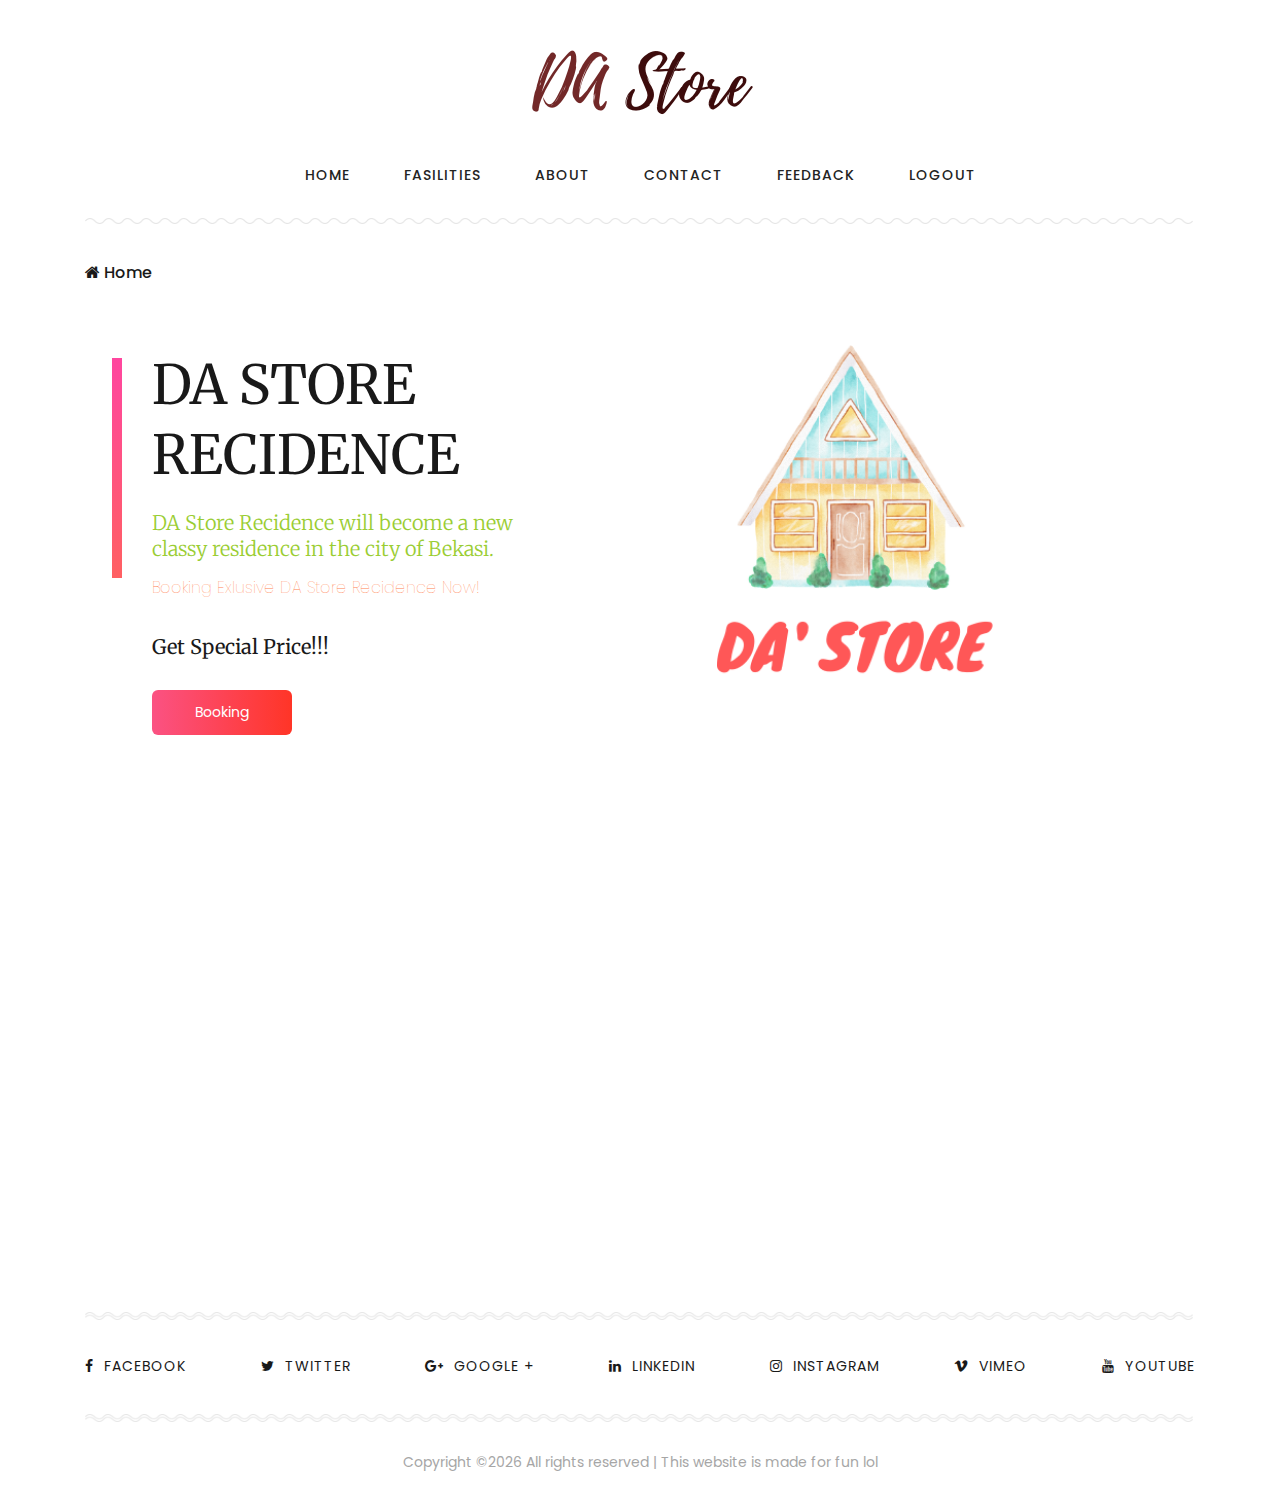
<file: index.html>
<!DOCTYPE html>
<html lang="en">

<head>
    <meta charset="UTF-8">
    <meta name="description" content="">
    <meta http-equiv="X-UA-Compatible" content="IE=edge">
    <meta name="viewport" content="width=device-width, initial-scale=1, shrink-to-fit=no">
    <!-- The above 4 meta tags *must* come first in the head; any other head content must come *after* these tags -->

    <!-- Title -->
    <title>DA'Store- Home</title>

    <!-- Favicon -->
    <link rel="icon" href="img/core-img/DA.png">

    <!-- Core Stylesheet -->
    <link rel="stylesheet" href="home.css">
    
  

</head>

<body>
    <!-- ##### Preloader ##### -->
    <div class="preloader d-flex align-items-center justify-content-center">
        <div class="circle-preloader">
            <img src="img/core-img/DA.png" alt="">
            <div class="foode-preloader">
                <span></span>
            </div>
        </div>
    </div>

    <!-- ##### Header Area Start ##### -->
    <header class="header-area">

      

        <!-- Logo Area -->
        <div class="logo-area text-center">
            <div class="container">
                <div class="row">
                    <div class="col-12">
                        <!-- Nav brand -->
                        <a href="home.html" class="nav-brand"><img src="img/core-img/DA3.png" alt=""></a>
                    </div>
                </div>
            </div>
        </div>
        <!-- Navbar Area -->
        <div class="foode-main-menu">
            <div class="classy-nav-container breakpoint-off">
                <div class="container">
                    <!-- Menu -->
                    <nav class="classy-navbar" id="foodeNav">

                        <!-- Nav brand -->
                        <a href="index.html" class="nav-brand"><img src="img/core-img/DA3.png" width="150" alt=""></a>

                        <!-- Navbar Toggler -->
                        <div class="classy-navbar-toggler">
                            <span class="navbarToggler"><span></span><span></span><span></span></span>
                        </div>

                        <!-- Menu -->
                        <div class="classy-menu">

                            <!-- close btn -->
                            <div class="classycloseIcon">
                                <div class="cross-wrap"><span class="top"></span><span class="bottom"></span></div>
                            </div>

                            <!-- Nav Start -->
                            <div class="classynav">
                                <ul>
                                    <li><a href="index.html">Home</a></li>
                        
                                    <li><a href="fasilities.html">Fasilities</a></li>
                                    <li><a href="about.html">About</a></li>
                                    <li><a href="contact.html">Contact</a></li>
                                    <li><a href="feedback.html">feedback</a></li>
                                    <li><a href="startingpage.html">Logout</a></li>
                                </ul>

                            </div>
                            <!-- Nav End -->
                        </div>
                    </nav>
                </div>
            </div>
        </div>
    </header>
    <!-- ##### Header Area End ##### -->

    <!-- ##### Breadcrumb Area Start ##### -->
    <div class="breadcrumb-area">
        <div class="container">
            <div class="row">
                <div class="col-12">
                    <img src="img/core-img/breadcrumb-line.png" alt="">
                    <nav aria-label="breadcrumb">
                        <ol class="breadcrumb">
                            <li class="breadcrumb-item"><a href="home.html"><i class="fa fa-home"></i> Home</a></li>
                          
                        </ol>
                    </nav>
                </div>
            </div>
        </div>
    </div>
    <!-- ##### Breadcrumb Area End ##### -->

    
        <div class="containerr2">
            <div class="row1">
                <div class="col-1">
                    <h2>DA STORE RECIDENCE</h2>
                    <h3>DA Store Recidence will become a new classy residence in the city of Bekasi.</h3>
                    <p>Booking Exlusive DA Store Recidence Now!</p>
                    <h4>Get Special Price!!!</h4>
                    <a href="registrasi.html"><button  type="button">Booking<img src="img/core-img/arrow.png" ></button></a>
                </div>
                <div class="col-2">
                    <img src="img/core-img/rmh2.png" class="controller1">
                    <div class="color-box"></div>
                </div>
            </div>
   
</div>

    <!-- ##### Instagram Area Start ##### -->
   
    <!-- ##### Instagram Area End ##### -->

    <!-- ##### Footer Area Start ##### -->
    <footer class="footer-area">
        <div class="container">
            <div class="row">
                <div class="col-12">
                    <!-- Footer Curve Line -->
                    <img class="footer-curve" src="img/core-img/foo-curve.png" alt="">
                    <!-- Footer Social Info -->
                    <div class="footer-social-info d-flex align-items-center justify-content-between">
                        <a href="#"><i class="fa fa-facebook"></i><span>Facebook</span></a>
                        <a href="#"><i class="fa fa-twitter"></i><span>Twitter</span></a>
                        <a href="#"><i class="fa fa-google-plus"></i><span>Google +</span></a>
                        <a href="#"><i class="fa fa-linkedin"></i><span>linkedin</span></a>
                        <a href="#"><i class="fa fa-instagram"></i><span>Instagram</span></a>
                        <a href="#"><i class="fa fa-vimeo"></i><span>Vimeo</span></a>
                        <a href="#"><i class="fa fa-youtube"></i><span>Youtube</span></a>
                    </div>
                    <!-- Footer Curve Line -->
                    <img class="footer-curve" src="img/core-img/foo-curve.png" alt="">
                </div>
            </div>

            <div class="row">
                <div class="col-12">
                    <div class="copywrite-text">
                        <p><!-- Link back to Colorlib can't be removed. Template is licensed under CC BY 3.0. -->
                            Copyright &copy;<script>document.write(new Date().getFullYear());</script> All rights reserved | This website is made for fun lol </a>
                    </div>
                </div>
            </div>
        </div>
    </footer>
    <!-- ##### Footer Area Start ##### -->

    <!-- ##### All Javascript Script ##### -->
    <!-- jQuery-2.2.4 js -->
    <script src="js/jquery/jquery-2.2.4.min.js"></script>
    <!-- Popper js -->
    <script src="js/bootstrap/popper.min.js"></script>
    <!-- Bootstrap js -->
    <script src="js/bootstrap/bootstrap.min.js"></script>
    <!-- All Plugins js -->
    <script src="js/plugins/plugins.js"></script>
    <!-- Active js -->
    <script src="js/active.js"></script>
</body>

</html>
</file>
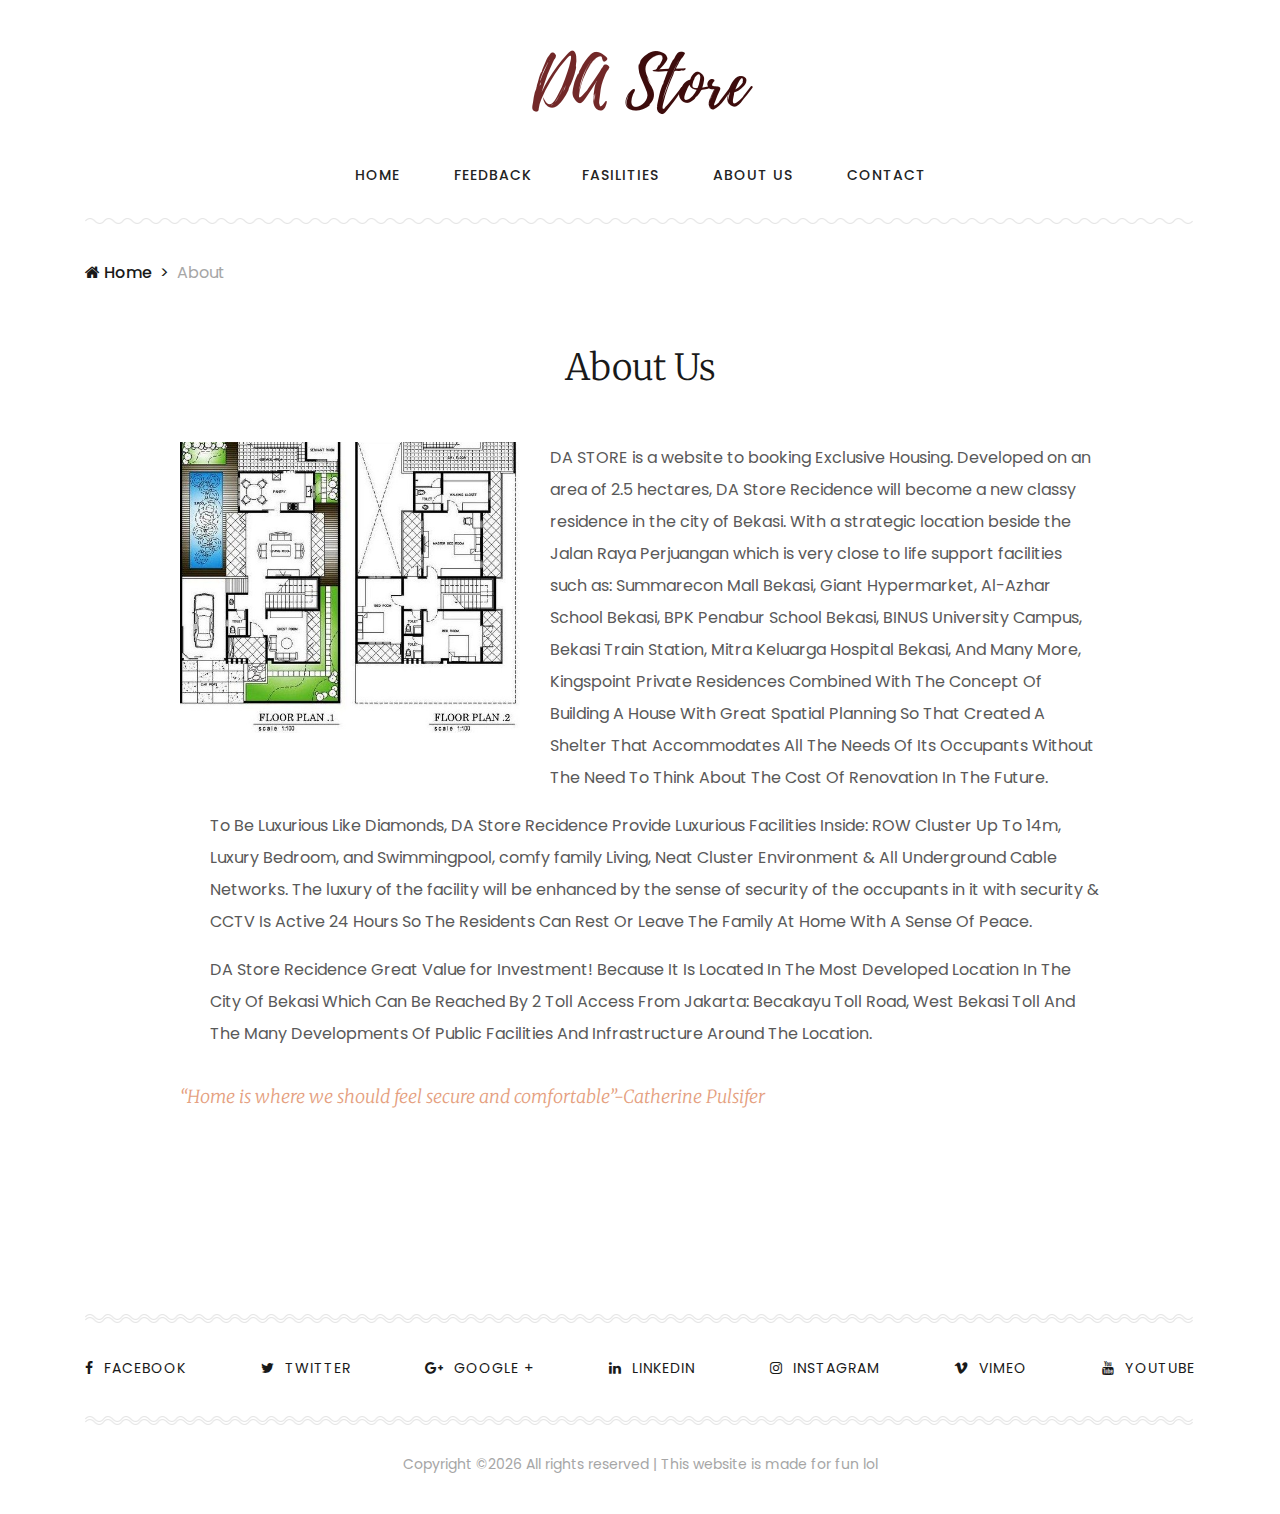
<file: about.html>
<!DOCTYPE html>
<html lang="en">

<head>
    <meta charset="UTF-8">
    <meta name="description" content="">
    <meta http-equiv="X-UA-Compatible" content="IE=edge">
    <meta name="viewport" content="width=device-width, initial-scale=1, shrink-to-fit=no">
    <!-- The above 4 meta tags *must* come first in the head; any other head content must come *after* these tags -->

    <!-- Title -->
    <title>DA'Store-About us</title>

    <!-- Favicon -->
    <link rel="icon" href="img/core-img/DA.png">

    <!-- Core Stylesheet -->
    <link rel="stylesheet" href="style.css">

</head>

<body>
    <!-- ##### Preloader ##### -->
    <div class="preloader d-flex align-items-center justify-content-center">
        <div class="circle-preloader">
            <img src="img/core-img/DA.png" alt="">
            <div class="foode-preloader">
                <span></span>
            </div>
        </div>
    </div>

    <!-- ##### Header Area Start ##### -->
    <header class="header-area">

      

        <!-- Logo Area -->
        <div class="logo-area text-center">
            <div class="container">
                <div class="row">
                    <div class="col-12">
                        <!-- Nav brand -->
                        <a href="home.html" class="nav-brand"><img src="img/core-img/DA3.png" alt=""></a>
                    </div>
                </div>
            </div>
        </div>
        <!-- Navbar Area -->
        <div class="foode-main-menu">
            <div class="classy-nav-container breakpoint-off">
                <div class="container">
                    <!-- Menu -->
                    <nav class="classy-navbar" id="foodeNav">

                        <!-- Nav brand -->
                        <a href="index.html" class="nav-brand"><img src="img/core-img/DA3.png" width="150" alt=""></a>

                        <!-- Navbar Toggler -->
                        <div class="classy-navbar-toggler">
                            <span class="navbarToggler"><span></span><span></span><span></span></span>
                        </div>

                        <!-- Menu -->
                        <div class="classy-menu">

                            <!-- close btn -->
                            <div class="classycloseIcon">
                                <div class="cross-wrap"><span class="top"></span><span class="bottom"></span></div>
                            </div>

                            <!-- Nav Start -->
                            <div class="classynav">
                                <ul>
                                    <li><a href="index.html">Home</a></li>
                                    <li><a href="feedback.html">feedback</a>
                                        <li><a href="fasilities.html">Fasilities</a></li>
                                    <li><a href="about.html">About Us</a></li>
                                   
                                    <li><a href="contact.html">Contact</a></li>
                                </ul>

                            </div>
                            <!-- Nav End -->
                        </div>
                    </nav>
                </div>
            </div>
        </div>
    </header>
    <!-- ##### Header Area End ##### -->

    <!-- ##### Breadcrumb Area Start ##### -->
    <div class="breadcrumb-area">
        <div class="container">
            <div class="row">
                <div class="col-12">
                    <img src="img/core-img/breadcrumb-line.png" alt="">
                    <nav aria-label="breadcrumb">
                        <ol class="breadcrumb">
                            <li class="breadcrumb-item"><a href="home.html"><i class="fa fa-home"></i> Home</a></li>
                            <li class="breadcrumb-item active" aria-current="page">About</li>
                        </ol>
                    </nav>
                </div>
            </div>
        </div>
    </div>
    <!-- ##### Breadcrumb Area End ##### -->

    <div class="about-us-area section-padding-0-100">
        <div class="container">
            <div class="row justify-content-center">
                <div class="col-12 col-lg-10">
                    <div class="section-heading">
                        <h2>About Us</h2>
                        <p></p>
                    </div>
                </div>
            </div>

            <div class="row justify-content-center">
                <div class="col-12 col-lg-10">
                    <div class="about-content">
                        <img align="left" src="img/core-img/denah2.jpg" alt="img" width="340" height="250" alt="center" >
                       <p>DA STORE is a website to booking Exclusive Housing. 
                       	Developed on an area of ​​2.5 hectares, DA Store Recidence will become a new classy residence in the city of Bekasi. With a strategic location beside the Jalan Raya Perjuangan which is very close to life support facilities such as:
						Summarecon Mall Bekasi, Giant Hypermarket, Al-Azhar School Bekasi, BPK Penabur School Bekasi, BINUS University Campus, Bekasi Train Station, Mitra Keluarga Hospital Bekasi, And Many More, Kingspoint Private Residences Combined With The Concept Of Building A House With Great Spatial Planning So That Created A Shelter That Accommodates All The Needs Of Its Occupants Without The Need To Think About The Cost Of Renovation In The Future.</p>

						<p>To Be Luxurious Like Diamonds, DA Store Recidence  Provide Luxurious Facilities Inside: ROW Cluster Up To 14m, Luxury Bedroom, and Swimmingpool, comfy family Living, Neat Cluster Environment & All Underground Cable Networks. The luxury of the facility will be enhanced by the sense of security of the occupants in it with security &
						CCTV Is Active 24 Hours So The Residents Can Rest Or Leave The Family At Home With A Sense Of Peace. </p>
						<p>DA Store Recidence Great Value for Investment! Because It Is Located In The Most Developed Location In The City Of Bekasi Which Can Be Reached By 2 Toll Access From Jakarta: Becakayu Toll Road, West Bekasi Toll And The Many Developments Of Public Facilities And Infrastructure Around The Location.</p>
                        <blockquote>
                            <h5>“Home is where we should feel secure and comfortable”-Catherine Pulsifer</h5>
                        </blockquote>
                        
                        
                        
                    </div>
                    
                </div>
            </div>
        </div>
    </div>

    <!-- ##### Instagram Area Start ##### -->
   
    <!-- ##### Instagram Area End ##### -->

    <!-- ##### Footer Area Start ##### -->
    <footer class="footer-area">
        <div class="container">
            <div class="row">
                <div class="col-12">
                    <!-- Footer Curve Line -->
                    <img class="footer-curve" src="img/core-img/foo-curve.png" alt="">
                    <!-- Footer Social Info -->
                    <div class="footer-social-info d-flex align-items-center justify-content-between">
                        <a href="#"><i class="fa fa-facebook"></i><span>Facebook</span></a>
                        <a href="#"><i class="fa fa-twitter"></i><span>Twitter</span></a>
                        <a href="#"><i class="fa fa-google-plus"></i><span>Google +</span></a>
                        <a href="#"><i class="fa fa-linkedin"></i><span>linkedin</span></a>
                        <a href="#"><i class="fa fa-instagram"></i><span>Instagram</span></a>
                        <a href="#"><i class="fa fa-vimeo"></i><span>Vimeo</span></a>
                        <a href="#"><i class="fa fa-youtube"></i><span>Youtube</span></a>
                    </div>
                    <!-- Footer Curve Line -->
                    <img class="footer-curve" src="img/core-img/foo-curve.png" alt="">
                </div>
            </div>

            <div class="row">
                <div class="col-12">
                    <div class="copywrite-text">
                        <p><!-- Link back to Colorlib can't be removed. Template is licensed under CC BY 3.0. -->
                            Copyright &copy;<script>document.write(new Date().getFullYear());</script> All rights reserved | This website is made for fun lol </a>
                    </div>
                </div>
            </div>
        </div>
    </footer>
    <!-- ##### Footer Area Start ##### -->

    <!-- ##### All Javascript Script ##### -->
    <!-- jQuery-2.2.4 js -->
    <script src="js/jquery/jquery-2.2.4.min.js"></script>
    <!-- Popper js -->
    <script src="js/bootstrap/popper.min.js"></script>
    <!-- Bootstrap js -->
    <script src="js/bootstrap/bootstrap.min.js"></script>
    <!-- All Plugins js -->
    <script src="js/plugins/plugins.js"></script>
    <!-- Active js -->
    <script src="js/active.js"></script>
</body>

</html>
</file>
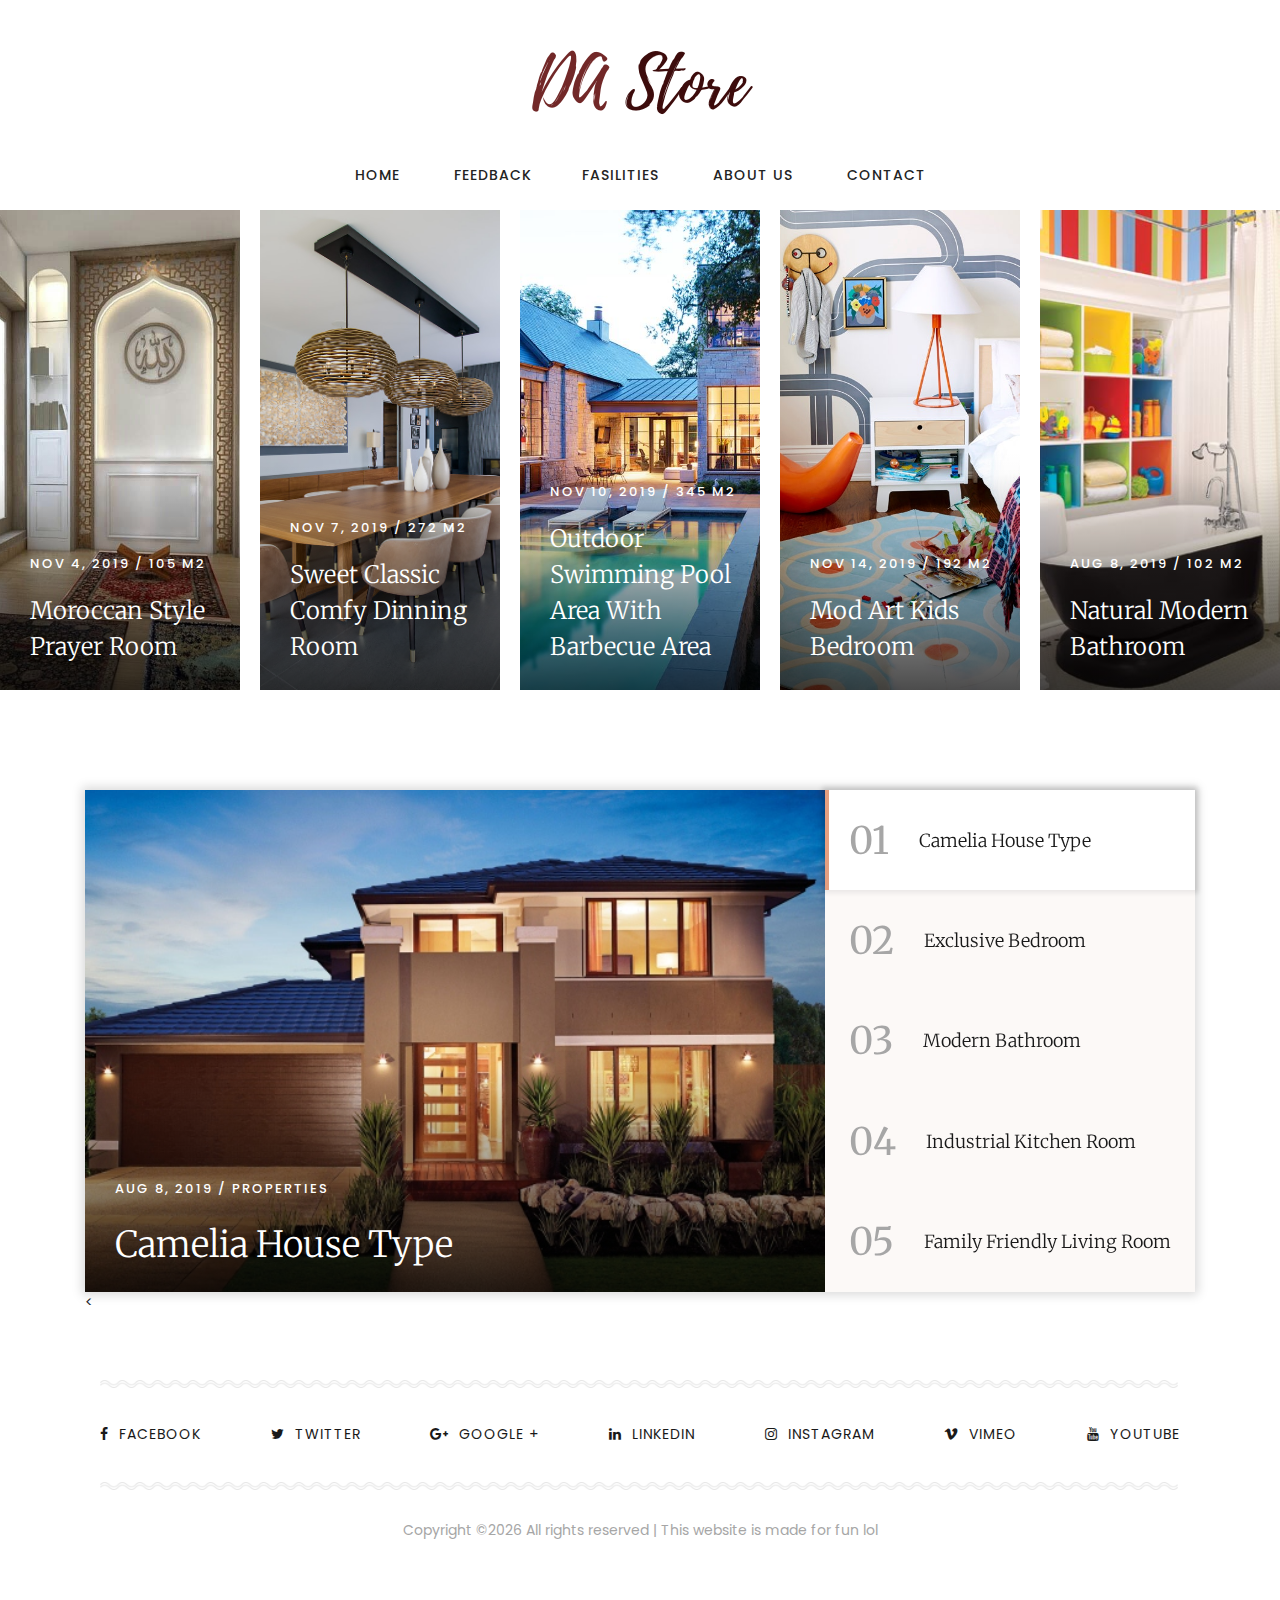
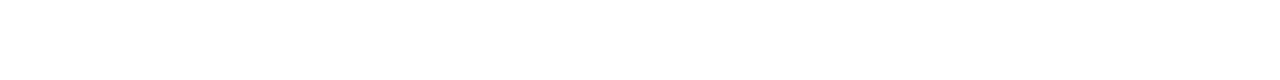
<file: fasilities.html>
<!DOCTYPE html>
<html lang="en">

<head>
    <meta charset="UTF-8">
    <meta name="description" content="">
    <meta http-equiv="X-UA-Compatible" content="IE=edge">
    <meta name="viewport" content="width=device-width, initial-scale=1, shrink-to-fit=no">
    <!-- The above 4 meta tags *must* come first in the head; any other head content must come *after* these tags -->

    <!-- Title -->
    <title>Da'Store - Home</title>

    <!-- Favicon -->
     <link rel="icon" href="img/core-img/DA.png">

    <!-- Core Stylesheet -->
    <link rel="stylesheet" href="style.css">

</head>

<body>
    <!-- ##### Preloader ##### -->
    <div class="preloader d-flex align-items-center justify-content-center">
        <div class="circle-preloader">
            <img src="img/core-img/DA.png" alt="">
            <div class="foode-preloader">
                <span></span>
            </div>
        </div>
    </div>

    <!-- ##### Header Area Start ##### -->
    <header class="header-area">

      

        <!-- Logo Area -->
        <div class="logo-area text-center">
            <div class="container">
                <div class="row">
                    <div class="col-12">
                        <!-- Nav brand -->
                        <a href="home.html" class="nav-brand"><img src="img/core-img/DA3.png" alt=""></a>
                    </div>
                </div>
            </div>
        </div>
        <!-- Navbar Area -->
        <div class="foode-main-menu">
            <div class="classy-nav-container breakpoint-off">
                <div class="container">
                    <!-- Menu -->
                    <nav class="classy-navbar" id="foodeNav">

                        <!-- Nav brand -->
                        <a href="index.html" class="nav-brand"><img src="img/core-img/DA3.png" width="150" alt=""></a>

                        <!-- Navbar Toggler -->
                        <div class="classy-navbar-toggler">
                            <span class="navbarToggler"><span></span><span></span><span></span></span>
                        </div>

                        <!-- Menu -->
                        <div class="classy-menu">

                            <!-- close btn -->
                            <div class="classycloseIcon">
                                <div class="cross-wrap"><span class="top"></span><span class="bottom"></span></div>
                            </div>

                            <!-- Nav Start -->
                            <div class="classynav">
                                <ul>
                                    <li><a href="index.html">Home</a></li>
                                    <li><a href="feedback.html">feedback</a>
                                        <li><a href="fasilities.html">Fasilities</a></li>
                                    <li><a href="about.html">About Us</a></li>
                                   
                                    <li><a href="contact.html">Contact</a></li>
                                </ul>

                            </div>
                            <!-- Nav End -->
                        </div>
                    </nav>
                </div>
            </div>
        </div>
    </header>
    <!-- ##### Header Area End ##### -->

    <!-- ##### Hero Area Start ##### -->
    <section class="hero-area">
        <div class="hero-post-slides owl-carousel">

            <!-- Single Hero Post -->
            <div class="single-hero-post">
                <!-- Post Image -->
                <div class="slide-img bg-img" style="background-image: url(img/blog-img/rmh7.jpg);"></div>
                <!-- Post Content -->
                <div class="hero-slides-content">
                    <p>Nov 10, 2019 / 345 m2</p>
                    <a href="#" class="post-title">
                        <h4> Outdoor Swimming Pool Area With Barbecue Area</h4>
                    </a>
                </div>
            </div>

            <!-- Single Hero Post -->
            <div class="single-hero-post">
                <!-- Post Image -->
                <div class="slide-img bg-img" style="background-image: url(img/blog-img/rmh10.jpg);"></div>
                <!-- Post Content -->
                <div class="hero-slides-content">
                    <p>Nov 14, 2019 / 192 m2</p>
                    <a href="#" class="post-title">
                        <h4>Mod Art Kids Bedroom</h4>
                    </a>
                </div>
            </div>

            <!-- Single Hero Post -->
            <div class="single-hero-post">
                <!-- Post Image -->
                <div class="slide-img bg-img" style="background-image: url(img/blog-img/rmh11.jpeg);"></div>
                <!-- Post Content -->
                <div class="hero-slides-content">
                    <p>Aug 8, 2019 / 102 m2 </p>
                    <a href="#" class="post-title">
                        <h4>Natural Modern Bathroom</h4>
                    </a>
                </div>
            </div>

            <!-- Single Hero Post -->
            <div class="single-hero-post">
                <!-- Post Image -->
                <div class="slide-img bg-img" style="background-image: url(img/blog-img/rmh8.jpg);"></div>
                <!-- Post Content -->
                <div class="hero-slides-content">
                    <p>Aug 8, 2019 / 275 m2</p>
                    <a href="#" class="post-title">
                        <h4>Modern Luxury Bedroom</h4>
                    </a>
                </div>
            </div>

            <!-- Single Hero Post -->
            <div class="single-hero-post">
                <!-- Post Image -->
                <div class="slide-img bg-img" style="background-image: url(img/blog-img/rmh13.jpg);"></div>
                <!-- Post Content -->
                <div class="hero-slides-content">
                    <p>Aug 29, 2019 / 178 m2</p>
                    <a href="#" class="post-title">
                        <h4>Indoor Classic Garden Room</h4>
                    </a>
                </div>
            </div>

            <!-- Single Hero Post -->
            <div class="single-hero-post">
                <!-- Post Image -->
                <div class="slide-img bg-img" style="background-image: url(img/blog-img/rmh14.jpg);"></div>
                <!-- Post Content -->
                <div class="hero-slides-content">
                    <p>Nov 4, 2019 / 105 m2</p>
                    <a href="#" class="post-title">
                        <h4>Moroccan Style Prayer Room</h4>
                    </a>
                </div>
            </div>

            <!-- Single Hero Post -->
            <div class="single-hero-post">
                <!-- Post Image -->
                <div class="slide-img bg-img" style="background-image: url(img/blog-img/rmh15.jpg);"></div>
                <!-- Post Content -->
                <div class="hero-slides-content">
                    <p>Nov 7, 2019 / 272 m2</p>
                    <a href="#" class="post-title">
                        <h4>Sweet Classic Comfy Dinning Room</h4>
                    </a>
                </div>
            </div>

    </section>
    <!-- ##### Hero Area End ##### -->

    <!-- ##### Blog Content Area Start ##### -->
    <section class="blog-content-area section-padding-100">
        <div class="container">
            <div class="row">
                <!-- Featured Post Area -->
                <div class="col-12">
                    <div class="featured-post-area">
                        <div id="featured-post-slides" class="carousel slide d-flex flex-wrap" data-ride="carousel">

                            <div class="carousel-inner"> 

                                <div class="carousel-item active bg-img" style="background-image: url(img/blog-img/rmh2.jpg)">
                                    <!-- Featured Post Content -->
                                    <div class="featured-post-content">
                                        <p>Aug 8, 2019 / Properties </p>
                                        <a href="#" class="post-title">
                                            <h2> Camelia House Type </h2>
                                        </a>
                                    </div>
                                </div>

                                <div class="carousel-item bg-img" style="background-image: url(img/blog-img/rmh3.jpg)">
                                    <!-- Featured Post Content -->
                                    <div class="featured-post-content">
                                        <p>Aug 15, 2019 / Bedroom</p>
                                        <a href="#" class="post-title">
                                            <h2>Exclusive Bedroom with Minimalist Design</h2>
                                        </a>
                                    </div>
                                </div>

                                <div class="carousel-item bg-img" style="background-image: url(img/blog-img/rmh4.jpg)">
                                    <!-- Featured Post Content -->
                                    <div class="featured-post-content">
                                        <p>Aug 17, 2019 / Bathroom</p>
                                        <a href="#" class="post-title">
                                            <h2>Simple White Modern Bathrooom</h2>
                                        </a>
                                    </div>
                                </div>

                                <div class="carousel-item bg-img" style="background-image: url(img/blog-img/rmh5.jpg)">
                                    <!-- Featured Post Content -->
                                    <div class="featured-post-content">
                                        <p>Nov 1, 2019 / Kitcheen Room</p>
                                        <a href="#" class="post-title">
                                            <h2> Iconic Idustrial design Kitchen Room</h2>
                                        </a>
                                    </div>
                                </div>

                                <div class="carousel-item bg-img" style="background-image: url(img/blog-img/rmh6.jpg)">
                                    <!-- Featured Post Content -->
                                    <div class="featured-post-content">
                                        <p>Nov 5, 2019 / Living Room </p>
                                        <a href="#" class="post-title">
                                            <h2>The Family Friendy Living Room</h2>
                                        </a>
                                    </div>
                                </div>
                            </div>

                            <ol class="carousel-indicators">
                                <li data-target="#featured-post-slides" data-slide-to="0" class="active">
                                    <h2>01</h2>
                                    <a href="#" class="post-title">
                                        <h5>Camelia House Type</h5>
                                    </a>
                                </li>
                                <li data-target="#featured-post-slides" data-slide-to="1">
                                    <h2>02</h2>
                                    <a href="#" class="post-title">
                                        <h5>Exclusive Bedroom</h5>
                                    </a>
                                </li>
                                <li data-target="#featured-post-slides" data-slide-to="2">
                                    <h2>03</h2>
                                    <a href="#" class="post-title">
                                        <h5>Modern Bathroom</h5>
                                    </a>
                                </li>
                                <li data-target="#featured-post-slides" data-slide-to="3">
                                    <h2>04</h2>
                                    <a href="#" class="post-title">
                                        <h5>Industrial Kitchen Room</h5>
                                    </a>
                                </li>
                                <li data-target="#featured-post-slides" data-slide-to="4">
                                    <h2>05</h2>
                                    <a href="#" class="post-title">
                                        <h5>Family Friendly Living Room</h5>
                                    </a>
                                </li>
                                
                            </ol>

                        </div>
                    </div>
                </div>
            </div>


         

    <
    <!-- ##### Instagram Area End ##### -->

    <!-- ##### Footer Area Start ##### -->
    <footer class="footer-area">
        <div class="container">
            <div class="row">
                <div class="col-12">
                    <!-- Footer Curve Line -->
                    <img class="footer-curve" src="img/core-img/foo-curve.png" alt="">
                    <!-- Footer Social Info -->
                    <div class="footer-social-info d-flex align-items-center justify-content-between">
                        <a href="#"><i class="fa fa-facebook"></i><span>Facebook</span></a>
                        <a href="#"><i class="fa fa-twitter"></i><span>Twitter</span></a>
                        <a href="#"><i class="fa fa-google-plus"></i><span>Google +</span></a>
                        <a href="#"><i class="fa fa-linkedin"></i><span>linkedin</span></a>
                        <a href="#"><i class="fa fa-instagram"></i><span>Instagram</span></a>
                        <a href="#"><i class="fa fa-vimeo"></i><span>Vimeo</span></a>
                        <a href="#"><i class="fa fa-youtube"></i><span>Youtube</span></a>
                    </div>
                    <!-- Footer Curve Line -->
                    <img class="footer-curve" src="img/core-img/foo-curve.png" alt="">
                </div>
            </div>

            <div class="row">
                <div class="col-12">
                    <div class="copywrite-text">
                        <p><!-- Link back to Colorlib can't be removed. Template is licensed under CC BY 3.0. -->
Copyright &copy;<script>document.write(new Date().getFullYear());</script> All rights reserved | This website is made for fun lol </a>
<!-- Link back to Colorlib can't be removed. Template is licensed under CC BY 3.0. --></p>
                    </div>
                </div>
            </div>
        </div>
    </footer>
    <!-- ##### Footer Area Start ##### -->

    <!-- ##### All Javascript Script ##### -->
    <!-- jQuery-2.2.4 js -->
    <script src="js/jquery/jquery-2.2.4.min.js"></script>
    <!-- Popper js -->
    <script src="js/bootstrap/popper.min.js"></script>
    <!-- Bootstrap js -->
    <script src="js/bootstrap/bootstrap.min.js"></script>
    <!-- All Plugins js -->
    <script src="js/plugins/plugins.js"></script>
    <!-- Active js -->
    <script src="js/active.js"></script>
</body>

</html>
</file>
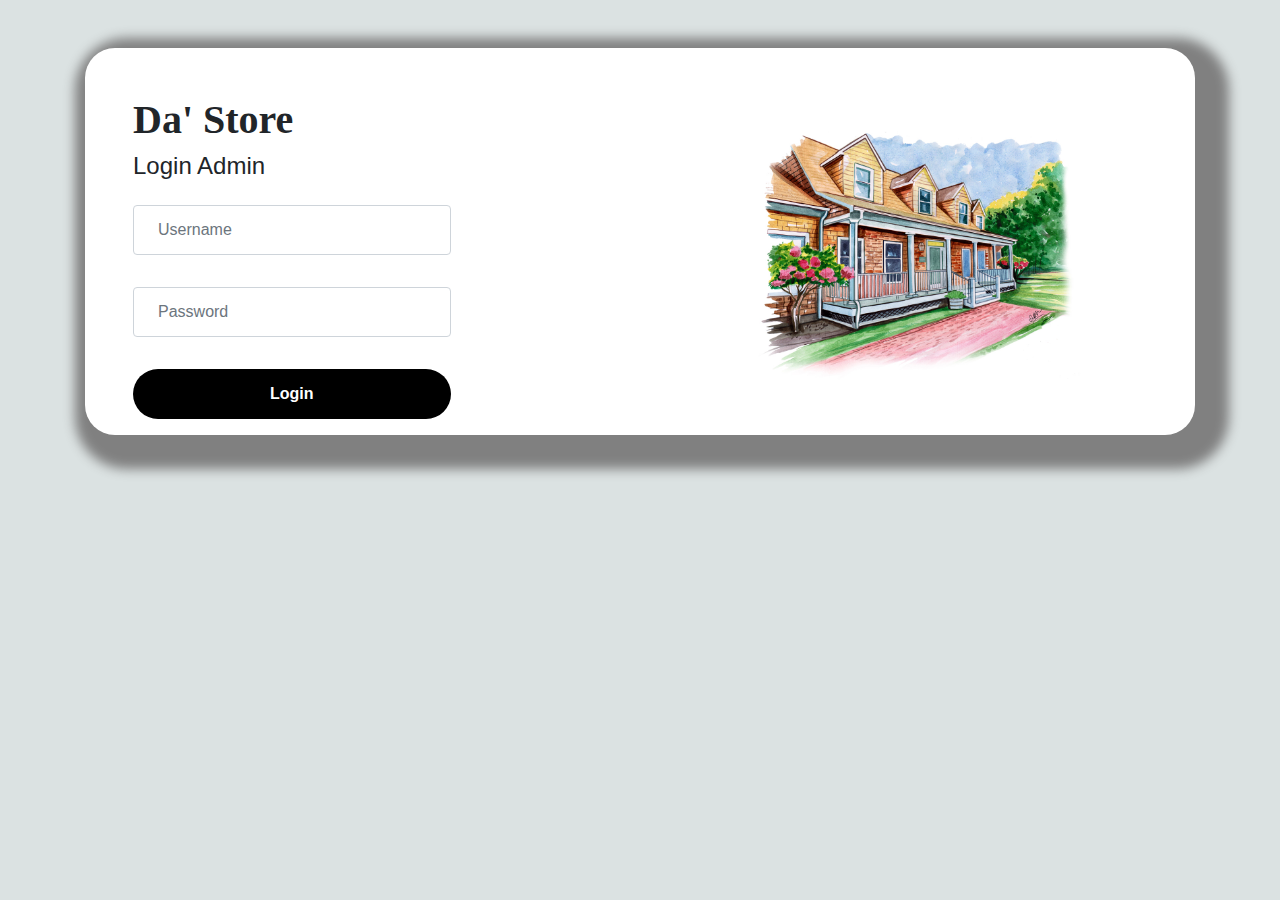
<file: loginadmin.html>
<!doctype html>
<html lang="en">
  <head>
    <!-- Required meta tags -->
    <meta charset="utf-8">
    <meta name="viewport" content="width=device-width, initial-scale=1, shrink-to-fit=no">

    <!-- Bootstrap CSS -->
    <link rel="stylesheet" href="https://stackpath.bootstrapcdn.com/bootstrap/4.4.1/css/bootstrap.min.css" integrity="sha384-Vkoo8x4CGsO3+Hhxv8T/Q5PaXtkKtu6ug5TOeNV6gBiFeWPGFN9MuhOf23Q9Ifjh" crossorigin="anonymous">
    <link rel="icon" href="img/core-img/DA.png">
    <title>Login Admin</title>
    <link rel="stylesheet" href="css/login.css">
  </head>
  <body>
   
    <section class="form my-5 mx-5">
        <div class="container">
            <div class="row no-gutters">
               
                <div class="col-lg-7 pt-5 px-5">
                    <h1 class="font-weight-bold py-">Da' Store</h1>
                    <h4>Login Admin</h4>
                    <form 
                    action="admin.html"
                    method="get"
                    id="myForm"
                    onsubmit=" return validasi()">
                        <div class="form-row">
                            <div class="col-lg-7 " >
                                <input type="text" class="form-control my-3 p-4" placeholder="Username"  name="username" >
                            </div>
                        </div>
                      
                        <div class="form-row">
                            <div class="col-lg-7 ">
                                <input type="password" class="form-control my-3 p-4"  placeholder="Password" name="password" >
                            </div>
                        </div>
                       
                        <div class="form-row">
                            <div class="col-lg-7">
                               <input type="submit" class="btn1 mt-3 mb-3" value="Login" name="submit" />
                            </div>
                        </div>
                        
                    </form>
                </div>
                <div class="col-lg-4 pt-2 px-3">
                    <img src="img/core-img/tes9.jpg" class="img-fluid" >
                </div>
            </div>
        </div>
    </section>

</body>
<script type="text/javascript">
    function validasi(){
    var username = document.forms["myForm"]["username"].value;
    var password = document.forms["myForm"]["password"].value;

    localStorage.setItem("user", username);
    localStorage.setItem("pass", password);

    var usr = localStorage.getItem("user");
    var pss = localStorage.getItem("pass");

    if(usr == "admin" && pss == "admin123"){
      return true;
    }
    else if(username == "" || password == ""){
      alert("Masukan username dan password Anda");
      return false;
    }
    else{
      alert("Username atau password yang Anda masukan SALAH");
      return false;
    }
  }
  </script>

</html>
</file>
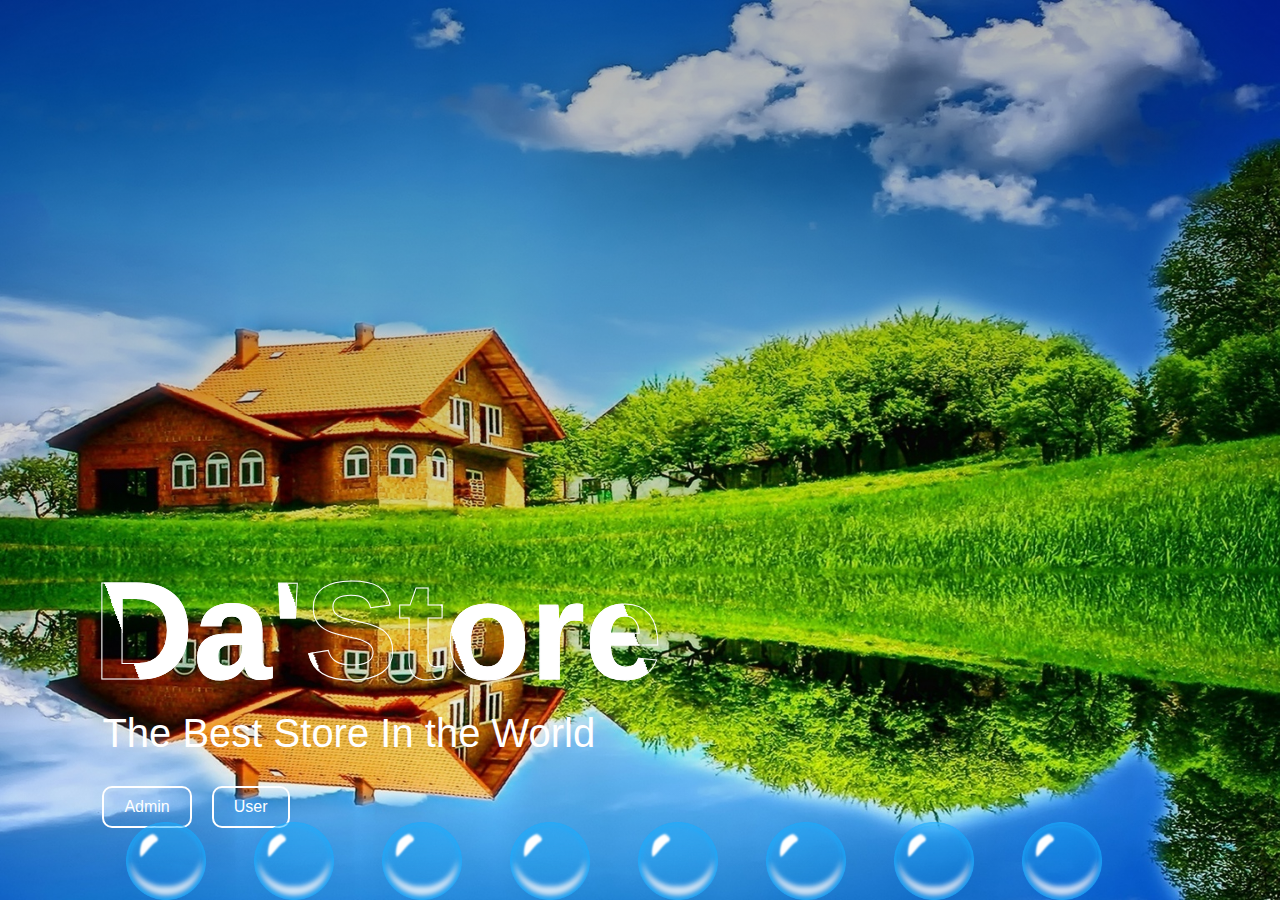
<file: startingpage.html>
<!DOCTYPE html>
<html>
    <head>
        <meta name="viewport" content="width=device-width, initial-scale=1.0">
        <title>Home</title>
        <link rel="stylesheet" href="css/first12.css">
        <link rel="icon" href="img/core-img/DA.png">
    </head>
    <body onload="sambutan()"></bodyonload>
        <div class="container">
            <div class="text-box">
                <h1>Da'Store</h1>
                <h3>The Best Store In the World</h3>

                <div class="row">
                    <a href="loginadmin.html" class="btn btn1">Admin</a>
                    <a href="index.html" class="btn btn2">User </a>
                   
                </div>
                
            </div>
            <div class="bubble">
                <img src="img/core-img/07.png" >
                <img src="img/core-img/07.png" >
                <img src="img/core-img/07.png" >
                <img src="img/core-img/07.png" >
                <img src="img/core-img/07.png" >
                <img src="img/core-img/07.png" >
                <img src="img/core-img/07.png" >
                <img src="img/core-img/07.png" >
            </div>
        </div>
        <script>
             function sambutan() {
                alert("Welcome to Our Website");

            }
        </script>
    </body>
</html>
</file>
<file: home.css>
/* [Master Stylesheet] */
/*
Template Name: Foode - Food Blog HTML5 Template
Template Author: Colorlib
Template Author URI: http://colorlib.com
Text Domain: Foode, Food Blog
Version: - v1.0.0
*/
/* =========== Index of CSS ===========
:: 1.0 Import Fonts
:: 2.0 Import All CSS
:: 3.0 Base CSS
    :: 3.1.0 Spacing
    :: 3.2.0 Height
    :: 3.3.0 Section Padding
    :: 3.4.0 Section Heading
    :: 3.5.0 Preloader
    :: 3.6.0 Miscellaneous
    :: 3.7.0 ScrollUp
    :: 3.8.0 foode Button
:: 4.0 Header Area CSS
:: 5.0 Hero Slides Area
:: 6.0 About Us Area CSS
:: 7.0 Featured Post Sildes CSS
:: 8.0 Instagram Area CSS
:: 9.0 Footer Area CSS
:: 10.0 Breadcumb Area CSS
:: 11.0 Blog Area CSS
:: 12.0 Comment Area
:: 13.0 Leave A Reply Area CSS
:: 14.0 Pager CSS
:: 15.0 Sidebar Area CSS
:: 16.0 Contact Area CSS
:: 17.0 Typography CSS
*/
/* :: 1.0 Import Fonts */
@import url("https://fonts.googleapis.com/css?family=Merriweather:300,300i,400,400i|Poppins:300,300i,400,400i,500,500i,600,600i");
/* :: 2.0 Import All CSS */
@import url(css/bootstrap1.min.css);
@import url(css/classy-nav.css);
@import url(css/owl.carousel.min.css);
@import url(css/animate.css);
@import url(css/magnific-popup.css);
@import url(css/font-awesome.min.css);
/* :: 3.0 Base CSS */
* {
  margin: 0;
  padding: 0; }
  @media only screen and (max-width:700px) {

    .row1{
        flex-direction: column-reverse;
        margin: 50px 0;
    }
    .col-2{
        flex-basis: 100%;
        margin-bottom: 50px;
    }
    .col-2 .controller1{
        width: 77%;
    }
    .color-box{
        transform: translateX(75px);
    }
    .col-1{
        flex-basis: 100%;
    }
    .col-1 h2{
        font-size: 35px;
    }
    .col-2 h3{
        font-size: 15px;
    }
}
  .containerr2{

    width: 100%;
    min-height: 100vh;
    padding-left: 8%;
    padding-right: 8%;
    padding-top: 0;
    box-sizing: border-box;
    overflow: hidden;
}
.row1{
    display: flex;
    justify-content: space-between;
    align-items: center;
  
}
.col-1{
    flex-basis: 40%;
    position: relative;
    margin-left: 50px;
}
.col-1 h2{
    font-size: 54px;
}
.col-1 h3{
    font-size: 20px;
    color: yellowgreen;
    font-weight: 100;
    margin: 20px 0 10px;
}
.col-1 p{
    font-size: 16px;
    color: coral;
    font-weight: 100;
}
.col-1 h4{
    margin: 30px 0;
    font-size: 20px;
}
button{
    width: 140px;
    border: 0;
    padding: 12px 10px;
    outline: none;
    color: #fff;
    background: linear-gradient(to right, #fb5283, #ff3527);
    border-radius: 6px;
    cursor: pointer;
    transition: width 0.5s;
}
button img{
    width: 30px;
    display: none;
}
button:hover img{
    display: block;
}
button:hover{
    width: 160px;
    display: flex;
    align-items: center;
    justify-content: space-between;
}
.col-1::after{
    content: '';
    width: 10px;
    height: 57%;
    background: linear-gradient( #ff469f, #ff6062);
    position: absolute;
    left: -40px;
    top: 8px;
}
.col-2{
    position: relative;
    flex-basis: 60%;
    display: flex;
    align-items: center;
}
.col-2 .controller1{
    width: 90%;
}

body {
  font-family: "Poppins", sans-serif;
  font-size: 14px; }

h1,
h2,
h3,
h4,
h5,
h6 {
  color: #191919;
  line-height: 1.3;
  font-weight: 400;
  font-family: "Merriweather", serif; }

p {
  font-family: "Poppins", sans-serif;
  color: #595959;
  font-size: 16px;
  line-height: 2;
  font-weight: 400; }

a,
a:hover,
a:focus {
  -webkit-transition-duration: 500ms;
  transition-duration: 500ms;
  text-decoration: none;
  outline: 0 solid transparent;
  color: #191919;
  font-weight: 500;
  font-size: 14px;
  font-family: "Poppins", sans-serif; }

ul,
ol {
  margin: 0; }
  ul li,
  ol li {
    list-style: none; }

img {
  height: auto;
  max-width: 100%; }

/* :: 3.1.0 Spacing */
.mt-15 {
  margin-top: 15px !important; }

.mt-30 {
  margin-top: 30px !important; }

.mt-50 {
  margin-top: 50px !important; }

.mt-70 {
  margin-top: 70px !important; }

.mt-100 {
  margin-top: 100px !important; }

.mb-15 {
  margin-bottom: 15px !important; }

.mb-30 {
  margin-bottom: 30px !important; }

.mb-50 {
  margin-bottom: 50px !important; }

.mb-70 {
  margin-bottom: 70px !important; }

.mb-100 {
  margin-bottom: 100px !important; }

.ml-15 {
  margin-left: 15px !important; }

.ml-30 {
  margin-left: 30px !important; }

.ml-50 {
  margin-left: 50px !important; }

.mr-15 {
  margin-right: 15px !important; }

.mr-30 {
  margin-right: 30px !important; }

.mr-50 {
  margin-right: 50px !important; }

/* :: 3.2.0 Height */
.height-400 {
  height: 400px; }

.height-500 {
  height: 500px; }

.height-600 {
  height: 600px; }

.height-700 {
  height: 700px; }

.height-800 {
  height: 800px; }

/* :: 3.3.0 Section Padding */
.section-padding-100 {
  padding-top: 100px;
  padding-bottom: 100px; }

.section-padding-100-0 {
  padding-top: 100px;
  padding-bottom: 0; }

.section-padding-0-100 {
  padding-top: 0;
  padding-bottom: 100px; }

.section-padding-100-70 {
  padding-top: 100px;
  padding-bottom: 70px; }

/* :: 3.4.0 Section Heading */
.section-heading {
  position: relative;
  z-index: 1;
  margin-bottom: 50px;
  text-align: center; }
  .section-heading h2 {
    font-size: 36px;
    font-family: "Merriweather", serif;
    font-weight: 300; }
    @media only screen and (max-width: 767px) {
      .section-heading h2 {
        font-size: 24px; } }
  .section-heading span {
    color: #e59f80;
    margin-bottom: 0;
    font-family: "Merriweather", serif;
    font-weight: 400; }
  .section-heading p {
    font-size: 16px;
    color: #595959;
    margin-bottom: 0; }

/* :: 3.5.0 Preloader */
.preloader {
  background-color: #ffffff;
  width: 100%;
  height: 100%;
  position: fixed;
  top: 0;
  left: 0;
  right: 0;
  bottom: 0;
  z-index: 999999;
  overflow: hidden; }
  .preloader .circle-preloader {
    text-align: center;
    overflow: hidden; }
    .preloader .circle-preloader .foode-preloader {
      position: relative;
      z-index: 10;
      width: 160px;
      height: 4px;
      border-radius: 2px;
      margin-top: 30px;
      background-color: #ebebeb;
      overflow: hidden; }
      .preloader .circle-preloader .foode-preloader span {
        width: 80px;
        height: 100%;
        position: absolute;
        background-color: #e59f80;
        top: 0;
        left: 0;
        border-radius: 2px;
        z-index: 100;
        -webkit-animation: line 1000ms infinite linear;
        animation: line 1000ms infinite linear; }

@-webkit-keyframes line {
  0% {
    left: -80px; }
  100% {
    left: 160px; } }
@keyframes line {
  0% {
    left: -80px; }
  100% {
    left: 160px; } }
/* :: 3.6.0 Miscellaneous */
.bg-img {
  background-position: center center;
  background-size: cover;
  background-repeat: no-repeat; }

.bg-white {
  background-color: #ffffff !important; }

.bg-dark {
  background-color: #000000 !important; }

.bg-transparent {
  background-color: transparent !important; }

.font-bold {
  font-weight: 700; }

.font-light {
  font-weight: 300; }

.bg-overlay {
  position: relative;
  z-index: 2;
  background-position: center center;
  background-size: cover; }
  .bg-overlay::after {
    background-color: rgba(21, 4, 48, 0.89);
    position: absolute;
    z-index: -1;
    top: 0;
    left: 0;
    width: 100%;
    height: 100%;
    content: ""; }

.bg-fixed {
  background-attachment: fixed !important; }

/* :: 3.7.0 ScrollUp */
#scrollUp {
  background-color: #e59f80;
  border-radius: 0;
  bottom: 0;
  box-shadow: 0 2px 6px 0 rgba(0, 0, 0, 0.3);
  color: #ffffff;
  font-size: 24px;
  height: 40px;
  line-height: 40px;
  right: 50px;
  text-align: center;
  width: 40px;
  -webkit-transition-duration: 500ms;
  transition-duration: 500ms; }
  #scrollUp:hover {
    background-color: #191919; }

/* :: 3.8.0 foode Button */
.foode-btn {
  -webkit-transition-duration: 500ms;
  transition-duration: 500ms;
  position: relative;
  z-index: 1;
  display: inline-block;
  min-width: 180px;
  height: 45px;
  color: #191919;
  background-color: #ffffff;
  border: 1px solid #191919;
  border-radius: 3px;
  padding: 0 30px;
  font-size: 14px;
  line-height: 43px;
  text-transform: uppercase;
  font-weight: 400; }
  .foode-btn.active, .foode-btn:hover, .foode-btn:focus {
    font-size: 14px;
    color: #ffffff;
    font-weight: 400;
    background-color: #191919; }
  .foode-btn.btn-sm {
    min-width: 80px;
    height: 30px;
    line-height: 28px; }

/* :: 4.0 Header Area CSS */
.header-area {
  position: relative;
  width: 100%;
  z-index: 100;
  background-color: #ffffff; }
  .header-area .top-header {
    position: relative;
    z-index: 1;
    background-color: #ffffff;
    width: 100%;
    height: 60px;
    box-shadow: 0 3px 10px 2px rgba(0, 0, 0, 0.15); }
    @media only screen and (min-width: 768px) and (max-width: 991px) {
      .header-area .top-header {
        border-bottom: 1px solid #f2f4f5; } }
    @media only screen and (max-width: 767px) {
      .header-area .top-header {
        border-bottom: 1px solid #f2f4f5; } }
    .header-area .top-header .search-form form {
      position: relative;
      z-index: 1; }
      .header-area .top-header .search-form form input.form-control {
        width: 200px;
        height: 40px;
        border: none;
        background-color: #ffffff;
        font-size: 12px;
        font-style: italic;
        color: #a6a6a6;
        padding: 0;
        font-weight: 500;
        -webkit-transition-duration: 500ms;
        transition-duration: 500ms; }
        .header-area .top-header .search-form form input.form-control::placeholder {
          color: #a6a6a6; }
        .header-area .top-header .search-form form input.form-control:focus {
          box-shadow: none; }
        @media only screen and (max-width: 767px) {
          .header-area .top-header .search-form form input.form-control {
            width: 160px;
            font-size: 10px; } }
        @media only screen and (min-width: 480px) and (max-width: 767px) {
          .header-area .top-header .search-form form input.form-control {
            width: 200px;
            font-size: 12px; } }
      .header-area .top-header .search-form form button {
        -webkit-transition-duration: 500ms;
        transition-duration: 500ms;
        position: absolute;
        width: 40px;
        height: 40px;
        right: 0;
        top: 0;
        z-index: 10;
        border: none;
        background-color: #ffffff; }
        .header-area .top-header .search-form form button:hover {
          color: #e59f80;
          cursor: pointer; }
    .header-area .top-header .top-header-content {
      height: 60px; }
      .header-area .top-header .top-header-content .top-social-info a {
        display: inline-block;
        padding: 0 10px;
        font-size: 14px; }
        .header-area .top-header .top-header-content .top-social-info a:hover {
          color: #e59f80; }
        @media only screen and (max-width: 767px) {
          .header-area .top-header .top-header-content .top-social-info a {
            padding: 0 5px; } }
        @media only screen and (min-width: 480px) and (max-width: 767px) {
          .header-area .top-header .top-header-content .top-social-info a {
            padding: 0 10px; } }
  .header-area .logo-area {
    position: relative;
    z-index: 1;
    margin-top: 40px; }
    @media only screen and (min-width: 768px) and (max-width: 991px) {
      .header-area .logo-area {
        display: none; } }
    @media only screen and (max-width: 767px) {
      .header-area .logo-area {
        display: none; } }
  .header-area .foode-main-menu {
    -webkit-transition-duration: 200ms;
    transition-duration: 200ms; }
    .header-area .foode-main-menu .classy-navbar {
      padding: 0;
      -webkit-box-pack: center;
      -ms-flex-pack: center;
      justify-content: center;
      -webkit-transition-duration: 500ms;
      transition-duration: 500ms; }
      @media only screen and (min-width: 768px) and (max-width: 991px) {
        .header-area .foode-main-menu .classy-navbar {
          -webkit-box-pack: justify;
          -ms-flex-pack: justify;
          justify-content: space-between; } }
      @media only screen and (max-width: 767px) {
        .header-area .foode-main-menu .classy-navbar {
          -webkit-box-pack: justify;
          -ms-flex-pack: justify;
          justify-content: space-between; } }
      .header-area .foode-main-menu .classy-navbar .nav-brand {
        display: none;
        -webkit-transition-duration: 500ms;
        transition-duration: 500ms; }
        @media only screen and (min-width: 768px) and (max-width: 991px) {
          .header-area .foode-main-menu .classy-navbar .nav-brand {
            display: block; } }
        @media only screen and (max-width: 767px) {
          .header-area .foode-main-menu .classy-navbar .nav-brand {
            display: block; } }
    .header-area .foode-main-menu .classynav ul li a {
      padding: 0 25px;
      font-weight: 500;
      text-transform: uppercase;
      letter-spacing: 1px; }
      @media only screen and (min-width: 992px) and (max-width: 1199px) {
        .header-area .foode-main-menu .classynav ul li a {
          padding: 0 15px; } }
      .header-area .foode-main-menu .classynav ul li a:hover, .header-area .foode-main-menu .classynav ul li a:focus {
        color: #e59f80; }
    .header-area .foode-main-menu .classynav ul li ul li a {
      padding: 0 20px;
      letter-spacing: 0; }
      @media only screen and (min-width: 768px) and (max-width: 991px) {
        .header-area .foode-main-menu .classynav ul li ul li a {
          padding: 0 30px; } }
      @media only screen and (max-width: 767px) {
        .header-area .foode-main-menu .classynav ul li ul li a {
          padding: 0 30px; } }
    .header-area .foode-main-menu .classynav ul li .megamenu {
      background-image: url(img/blog-img/1.jpg);
      background-position: center center;
      background-size: cover; }
      .header-area .foode-main-menu .classynav ul li .megamenu .single-mega {
        background-color: rgba(255, 255, 255, 0.95); }
  .header-area .is-sticky .foode-main-menu {
    position: fixed;
    width: 100%;
    top: 0;
    left: 0;
    z-index: 9999;
    box-shadow: 0 5px 50px 15px rgba(0, 0, 0, 0.2); }
    .header-area .is-sticky .foode-main-menu .classy-navbar {
      -webkit-transition-duration: 500ms;
      transition-duration: 500ms;
      -webkit-box-pack: justify;
      -ms-flex-pack: justify;
      justify-content: space-between; }
      .header-area .is-sticky .foode-main-menu .classy-navbar .nav-brand {
        display: block; }

/* :: 5.0 Hero Slides Area */
.hero-area,
.hero-post-slides {
  position: relative;
  z-index: 1; }

.single-hero-post {
  width: 100%;
  height: 480px;
  position: relative;
  z-index: 3;
  overflow: hidden; }
  @media only screen and (max-width: 767px) {
    .single-hero-post {
      height: 400px; } }
  .single-hero-post::after {
    content: "";
    position: absolute;
    height: 50%;
    width: 100%;
    z-index: -1;
    top: 50%;
    left: 0;
    background: rgba(0, 0, 0, 0.7);
    background: -webkit-linear-gradient(bottom, rgba(0, 0, 0, 0.7) 0%, rgba(0, 0, 0, 0.01) 90%, rgba(0, 0, 0, 0) 100%);
    background: linear-gradient(to top, rgba(0, 0, 0, 0.7) 0%, rgba(0, 0, 0, 0.01) 90%, rgba(0, 0, 0, 0) 100%); }
  .single-hero-post .slide-img {
    position: absolute;
    width: 100%;
    height: 100%;
    z-index: -10;
    left: 0;
    right: 0;
    top: 0;
    bottom: 0; }
  .single-hero-post .hero-slides-content {
    position: absolute;
    z-index: 30;
    bottom: 25px;
    left: 30px;
    right: 20px; }
    .single-hero-post .hero-slides-content p {
      font-weight: 500;
      font-size: 13px;
      color: #ffffff;
      text-transform: uppercase;
      letter-spacing: 2px; }
      @media only screen and (min-width: 768px) and (max-width: 991px) {
        .single-hero-post .hero-slides-content p {
          letter-spacing: 1px;
          font-size: 12px; } }
    .single-hero-post .hero-slides-content .post-title h4 {
      -webkit-transition-duration: 500ms;
      transition-duration: 500ms;
      color: #ffffff;
      font-weight: 300;
      line-height: 1.5;
      margin-bottom: 0; }
      .single-hero-post .hero-slides-content .post-title h4:hover {
        color: #e59f80; }
      @media only screen and (min-width: 768px) and (max-width: 991px) {
        .single-hero-post .hero-slides-content .post-title h4 {
          font-size: 20px; } }
      @media only screen and (max-width: 767px) {
        .single-hero-post .hero-slides-content .post-title h4 {
          font-size: 20px; } }

.hero-post-slides .owl-item.center .single-hero-post .slide-img {
  -webkit-animation: slide 24s linear infinite;
  animation: slide 24s linear infinite; }

@-webkit-keyframes slide {
  0% {
    -webkit-transform: scale(1);
    transform: scale(1); }
  50% {
    -webkit-transform: scale(1.3);
    transform: scale(1.3); }
  100% {
    -webkit-transform: scale(1);
    transform: scale(1); } }
@keyframes slide {
  0% {
    -webkit-transform: scale(1);
    transform: scale(1); }
  50% {
    -webkit-transform: scale(1.3);
    transform: scale(1.3); }
  100% {
    -webkit-transform: scale(1);
    transform: scale(1); } }
/* :: 6.0 About Us Area CSS */
.about-content {
  position: relative;
  z-index: 1; }
  .about-content img {
    margin-bottom: 30px;
  margin-right: 30px; }
  .about-content p {
    margin-left: 30px;
    font-size: 16px; }
  .about-content blockquote h5 {
    font-size: 18px;
    color: #e59f80;
    line-height: 1.8;
    font-weight: 300;
    font-style: italic; }
  .about-content ul {
    position: relative;
    z-index: 1;
    margin-left: 10%; }
    .about-content ul li {
      font-size: 16px;
      color: #595959;
      margin-bottom: 15px;
      display: block; }
      .about-content ul li i {
        position: relative;
        z-index: 1;
        top: -2px;
        font-size: 8px;
        color: #191919;
        margin-right: 10px; }
  .about-content .signature {
    text-align: center; }

/* :: 7.0 Featured Post Sildes CSS */
.featured-post-area {
  position: relative;
  z-index: 1;
  box-shadow: 0 0 10px 3px rgba(0, 0, 0, 0.15); }
  .featured-post-area .carousel-inner {
    position: relative;
    z-index: 3;
    -webkit-box-flex: 0;
    -ms-flex: 0 0 66.6667%;
    flex: 0 0 66.6667%;
    min-width: 66.6667%;
    width: 66.6667%;
    height: 502px; }
    @media only screen and (max-width: 767px) {
      .featured-post-area .carousel-inner {
        -webkit-box-flex: 0;
        -ms-flex: 0 0 100%;
        flex: 0 0 100%;
        min-width: 100%;
        width: 100%; } }
    .featured-post-area .carousel-inner .carousel-item {
      position: relative;
      z-index: 5;
      width: 100%;
      height: 100%; }
      .featured-post-area .carousel-inner .carousel-item::after {
        content: "";
        position: absolute;
        height: 50%;
        width: 100%;
        z-index: -1;
        top: 50%;
        left: 0;
        background: rgba(0, 0, 0, 0.8);
        background: -webkit-linear-gradient(bottom, rgba(0, 0, 0, 0.8) 0%, rgba(0, 0, 0, 0.01) 90%, rgba(0, 0, 0, 0) 100%);
        background: linear-gradient(to top, rgba(0, 0, 0, 0.8) 0%, rgba(0, 0, 0, 0.01) 90%, rgba(0, 0, 0, 0) 100%); }
      .featured-post-area .carousel-inner .carousel-item .featured-post-content {
        position: absolute;
        bottom: 20px;
        left: 30px;
        z-index: 30;
        right: 50px; }
        .featured-post-area .carousel-inner .carousel-item .featured-post-content p {
          font-weight: 500;
          font-size: 13px;
          color: #ffffff;
          text-transform: uppercase;
          letter-spacing: 2px; }
        .featured-post-area .carousel-inner .carousel-item .featured-post-content .post-title h2 {
          -webkit-transition-duration: 500ms;
          transition-duration: 500ms;
          font-size: 36px;
          color: #ffffff;
          font-weight: 300;
          line-height: 1.5;
          margin-bottom: 0; }
          .featured-post-area .carousel-inner .carousel-item .featured-post-content .post-title h2:hover {
            color: #e59f80; }
          @media only screen and (min-width: 768px) and (max-width: 991px) {
            .featured-post-area .carousel-inner .carousel-item .featured-post-content .post-title h2 {
              font-size: 30px; } }
          @media only screen and (max-width: 767px) {
            .featured-post-area .carousel-inner .carousel-item .featured-post-content .post-title h2 {
              font-size: 24px; } }
  .featured-post-area .carousel-indicators {
    height: 502px;
    position: relative;
    right: 0;
    bottom: 0;
    left: 0;
    z-index: 15;
    padding-left: 0;
    margin-right: 0;
    margin-left: 0;
    list-style: none;
    background-color: #f8f2ef;
    display: -webkit-box;
    display: -ms-flexbox;
    display: flex;
    -ms-flex-wrap: wrap;
    flex-wrap: wrap;
    -webkit-box-flex: 0;
    -ms-flex: 0 0 33.3333%;
    flex: 0 0 33.3333%;
    min-width: 33.3333%;
    width: 33.3333%; }
    @media only screen and (max-width: 767px) {
      .featured-post-area .carousel-indicators {
        -webkit-box-flex: 0;
        -ms-flex: 0 0 100%;
        flex: 0 0 100%;
        min-width: 100%;
        width: 100%; } }
    .featured-post-area .carousel-indicators li {
      -webkit-transition-duration: 500ms;
      transition-duration: 500ms;
      display: -webkit-box;
      display: -ms-flexbox;
      display: flex;
      -webkit-box-align: center;
      -ms-flex-align: center;
      -ms-grid-row-align: center;
      align-items: center;
      -webkit-box-flex: 0;
      -ms-flex: 0 0 100%;
      flex: 0 0 100%;
      min-width: 100%;
      width: 100%;
      height: 20%;
      margin-right: 0;
      margin-left: 0;
      text-indent: 0;
      border-left: 4px solid transparent;
      padding: 0 20px; }
      .featured-post-area .carousel-indicators li h2 {
        font-size: 38px;
        color: #a6a6a6;
        margin-bottom: 0;
        margin-right: 30px; }
        @media only screen and (min-width: 768px) and (max-width: 991px) {
          .featured-post-area .carousel-indicators li h2 {
            font-size: 24px;
            margin-right: 15px; } }
        @media only screen and (max-width: 767px) {
          .featured-post-area .carousel-indicators li h2 {
            font-size: 24px;
            margin-right: 15px; } }
      .featured-post-area .carousel-indicators li .post-title h5 {
        -webkit-transition-duration: 500ms;
        transition-duration: 500ms;
        font-size: 18px;
        font-weight: 300;
        line-height: 1.5;
        margin-bottom: 0; }
        .featured-post-area .carousel-indicators li .post-title h5:hover {
          color: #e59f80; }
        @media only screen and (min-width: 992px) and (max-width: 1199px) {
          .featured-post-area .carousel-indicators li .post-title h5 {
            font-size: 16px; } }
        @media only screen and (min-width: 768px) and (max-width: 991px) {
          .featured-post-area .carousel-indicators li .post-title h5 {
            font-size: 14px; } }
        @media only screen and (max-width: 767px) {
          .featured-post-area .carousel-indicators li .post-title h5 {
            font-size: 14px; } }
      .featured-post-area .carousel-indicators li.active {
        border-left: 4px solid #e59f80;
        box-shadow: 0 0 5px 3px rgba(0, 0, 0, 0.15); }

.featured-posts {
  position: relative;
  z-index: 2; }
  .featured-posts::after {
    content: "";
    position: absolute;
    height: 50%;
    width: 100%;
    z-index: 2;
    top: 50%;
    left: 0;
    background: rgba(0, 0, 0, 0.8);
    background: -webkit-linear-gradient(bottom, rgba(0, 0, 0, 0.8) 0%, rgba(0, 0, 0, 0.01) 90%, rgba(0, 0, 0, 0) 100%);
    background: linear-gradient(to top, rgba(0, 0, 0, 0.8) 0%, rgba(0, 0, 0, 0.01) 90%, rgba(0, 0, 0, 0) 100%); }
    @media only screen and (max-width: 767px) {
      .featured-posts::after {
        height: 90%;
        top: 10%; } }
  .featured-posts .featured-post-content {
    position: absolute;
    bottom: 20px;
    left: 30px;
    z-index: 30;
    right: 50px; }
    .featured-posts .featured-post-content p {
      font-weight: 500;
      font-size: 13px;
      color: #ffffff;
      text-transform: uppercase;
      letter-spacing: 2px; }
    .featured-posts .featured-post-content .post-title h2 {
      -webkit-transition-duration: 500ms;
      transition-duration: 500ms;
      font-size: 36px;
      color: #ffffff;
      font-weight: 300;
      line-height: 1.5;
      margin-bottom: 0; }
      .featured-posts .featured-post-content .post-title h2:hover {
        color: #e59f80; }
      @media only screen and (min-width: 768px) and (max-width: 991px) {
        .featured-posts .featured-post-content .post-title h2 {
          font-size: 30px; } }
      @media only screen and (max-width: 767px) {
        .featured-posts .featured-post-content .post-title h2 {
          font-size: 16px; } }

.post-sidebar-area,
.contact-information {
  position: relative;
  z-index: 1; }
  @media only screen and (min-width: 768px) and (max-width: 991px) {
    .post-sidebar-area,
    .contact-information {
      margin-top: 50px; } }
  @media only screen and (max-width: 767px) {
    .post-sidebar-area,
    .contact-information {
      margin-top: 50px; } }

/* :: 8.0 Instagram Area CSS */
.single-instagram-slide {
  position: relative;
  z-index: 2;
  overflow: hidden; }
  .single-instagram-slide::after {
    -webkit-transition-duration: 500ms;
    transition-duration: 500ms;
    width: 100%;
    height: 100%;
    top: 0;
    left: 0;
    z-index: 5;
    background-color: rgba(255, 255, 255, 0.7);
    content: '';
    position: absolute;
    opacity: 0;
    visibility: hidden; }
  .single-instagram-slide img {
    -webkit-transition-duration: 1000ms;
    transition-duration: 1000ms; }
  .single-instagram-slide a {
    -webkit-transition-duration: 500ms;
    transition-duration: 500ms;
    text-align: center;
    display: inline-block;
    -webkit-transform: translateY(-50%);
    transform: translateY(-50%);
    position: absolute;
    z-index: 30;
    width: 100%;
    top: 50%;
    left: 0;
    font-size: 14px;
    font-weight: 500;
    color: #191919;
    text-transform: uppercase;
    opacity: 0;
    visibility: hidden; }
    .single-instagram-slide a:hover {
      color: #191919; }
    .single-instagram-slide a i {
      margin-right: 5px; }
  .single-instagram-slide:hover img {
    transform: scale(1.2) rotate(5deg); }
  .single-instagram-slide:hover::after, .single-instagram-slide:hover a {
    opacity: 1;
    visibility: visible; }

/* :: 9.0 Footer Area CSS */
.footer-area {
  position: relative;
  z-index: 1;
  margin-top: 60px; }
  .footer-area .footer-social-info {
    position: relative;
    z-index: 1;
    padding: 30px 0; }
    .footer-area .footer-social-info a {
      display: inline-block;
      text-transform: uppercase;
      font-weight: 400;
      letter-spacing: 1px; }
      .footer-area .footer-social-info a span {
        margin-left: 10px; }
        @media only screen and (max-width: 767px) {
          .footer-area .footer-social-info a span {
            display: none; } }
        @media only screen and (min-width: 768px) and (max-width: 991px) {
          .footer-area .footer-social-info a span {
            display: none; } }
      .footer-area .footer-social-info a:hover, .footer-area .footer-social-info a:focus {
        color: #e59f80; }
  .footer-area .copywrite-text {
    position: relative;
    z-index: 1;
    padding: 20px 0;
    text-align: center; }
    .footer-area .copywrite-text p {
      font-size: 14px;
      color: #a6a6a6;
      font-weight: 400; }
      @media only screen and (max-width: 767px) {
        .footer-area .copywrite-text p {
          font-size: 12px; } }
      .footer-area .copywrite-text p a {
        font-size: 14px;
        color: #a6a6a6;
        font-weight: 400; }
        .footer-area .copywrite-text p a:hover, .footer-area .copywrite-text p a:focus {
          color: #e59f80; }
        @media only screen and (max-width: 767px) {
          .footer-area .copywrite-text p a {
            font-size: 12px; } }

/* :: 10.0 Breadcumb Area CSS */
.breadcrumb-area {
  position: relative;
  z-index: 10;
  width: 100%;
  padding-bottom: 60px; }
  .breadcrumb-area .breadcrumb {
    margin: 0;
    padding: 0;
    padding-top: 30px;
    background-color: transparent; }
    .breadcrumb-area .breadcrumb .breadcrumb-item {
      font-size: 16px;
      color: #a6a6a6; }
      .breadcrumb-area .breadcrumb .breadcrumb-item a {
        font-size: 16px;
        color: #191919; }
        .breadcrumb-area .breadcrumb .breadcrumb-item a:hover, .breadcrumb-area .breadcrumb .breadcrumb-item a:focus {
          color: #e59f80; }
    .breadcrumb-area .breadcrumb .breadcrumb-item + .breadcrumb-item::before {
      color: #191919;
      content: ">"; }

/* :: 11.0 Blog Area CSS */
.single-blog-post {
  position: relative;
  z-index: 1; }
  .single-blog-post .post-thumbnail {
    position: relative;
    z-index: 1;
    -webkit-box-flex: 0;
    -ms-flex: 0 0 50%;
    flex: 0 0 50%;
    max-width: 50%;
    width: 50%;
    margin-right: 6%; }
    @media only screen and (max-width: 767px) {
      .single-blog-post .post-thumbnail {
        -webkit-box-flex: 0;
        -ms-flex: 0 0 100%;
        flex: 0 0 100%;
        min-width: 100%;
        width: 100%;
        margin-right: 0; } }
  .single-blog-post .post-content {
    -webkit-box-flex: 0;
    -ms-flex: 0 0 44%;
    flex: 0 0 44%;
    max-width: 44%;
    width: 44%; }
    @media only screen and (max-width: 767px) {
      .single-blog-post .post-content {
        -webkit-box-flex: 0;
        -ms-flex: 0 0 100%;
        flex: 0 0 100%;
        min-width: 100%;
        width: 100%; } }
    .single-blog-post .post-content .post-date {
      font-weight: 500;
      font-size: 13px;
      color: #ffffff;
      text-transform: uppercase;
      letter-spacing: 2px;
      color: #e59f80; }
    .single-blog-post .post-content .post-title h4 {
      -webkit-transition-duration: 500ms;
      transition-duration: 500ms;
      font-weight: 300;
      line-height: 1.5;
      margin-bottom: 15px; }
      .single-blog-post .post-content .post-title h4:hover {
        color: #e59f80; }
      @media only screen and (min-width: 768px) and (max-width: 991px) {
        .single-blog-post .post-content .post-title h4 {
          font-size: 20px; } }
      @media only screen and (max-width: 767px) {
        .single-blog-post .post-content .post-title h4 {
          font-size: 20px; } }
    .single-blog-post .post-content .post-meta {
      position: relative;
      z-index: 1;
      margin-bottom: 15px; }
      .single-blog-post .post-content .post-meta a {
        display: inline-block;
        font-size: 14px;
        color: #191919;
        margin-right: 15px; }
        .single-blog-post .post-content .post-meta a:first-child {
          font-style: italic; }
        .single-blog-post .post-content .post-meta a span,
        .single-blog-post .post-content .post-meta a i {
          color: #a6a6a6;
          margin-left: 3px; }
        .single-blog-post .post-content .post-meta a:hover {
          color: #e59f80; }
    .single-blog-post .post-content .post-excerpt {
      font-size: 16px;
      color: #595959;
      margin-bottom: 0; }
    .single-blog-post .post-content .read-more-btn {
      display: block;
      margin-top: 20px;
      color: #a6a6a6;
      font-size: 13px;
      margin-bottom: 0;
      text-transform: uppercase; }
      .single-blog-post .post-content .read-more-btn i {
        -webkit-transition-duration: 300ms;
        transition-duration: 300ms;
        color: #e59f80; }
      .single-blog-post .post-content .read-more-btn:hover, .single-blog-post .post-content .read-more-btn:focus {
        color: #e59f80; }
        .single-blog-post .post-content .read-more-btn:hover i, .single-blog-post .post-content .read-more-btn:focus i {
          margin-left: 5px; }
  .single-blog-post.related-post .post-thumbnail {
    -webkit-box-flex: 0;
    -ms-flex: 0 0 100%;
    flex: 0 0 100%;
    max-width: 100%;
    width: 100%;
    margin-right: 0;
    margin-bottom: 30px !important; }
  .single-blog-post.related-post .post-content {
    -webkit-box-flex: 0;
    -ms-flex: 0 0 100%;
    flex: 0 0 100%;
    max-width: 100%;
    width: 100%; }

/* :: 12.0 Comment Area */
.comment_area {
  position: relative;
  z-index: 1;
  padding: 50px 0; }
  .comment_area .headline {
    margin-bottom: 30px; }
  .comment_area .single_comment_area {
    position: relative;
    z-index: 1; }
    .comment_area .single_comment_area::after {
      position: absolute;
      width: 1px;
      height: 90%;
      background-color: #ebebeb;
      left: 100px;
      top: 0;
      z-index: 2;
      content: ''; }
      @media only screen and (max-width: 767px) {
        .comment_area .single_comment_area::after {
          display: none; } }
    .comment_area .single_comment_area .comment-wrapper {
      margin-bottom: 30px; }
      .comment_area .single_comment_area .comment-wrapper .comment-author {
        width: 70px;
        height: 70px;
        border-radius: 50%;
        margin-right: 60px; }
        @media only screen and (max-width: 767px) {
          .comment_area .single_comment_area .comment-wrapper .comment-author {
            margin-right: 20px; } }
        .comment_area .single_comment_area .comment-wrapper .comment-author img {
          width: 100%;
          height: 100%;
          border-radius: 50%; }
      .comment_area .single_comment_area .comment-wrapper .comment-content {
        -webkit-box-flex: 0;
        -ms-flex: 1;
        flex: 1; }
        .comment_area .single_comment_area .comment-wrapper .comment-content .comment-date {
          font-size: 12px;
          text-transform: uppercase;
          letter-spacing: 1px;
          color: #e59f80; }
        .comment_area .single_comment_area .comment-wrapper .comment-content h5 {
          font-size: 18px;
          margin: 5px 0; }
        .comment_area .single_comment_area .comment-wrapper .comment-content p {
          font-size: 16px; }
        .comment_area .single_comment_area .comment-wrapper .comment-content a {
          min-width: 80px;
          height: 30px;
          border: 1px solid #ebebeb;
          line-height: 28px;
          font-size: 12px;
          text-align: center;
          color: #191919;
          display: inline-block; }
          .comment_area .single_comment_area .comment-wrapper .comment-content a:hover {
            border-color: #191919;
            color: #ffffff;
            background-color: #191919; }

.single_comment_area ol li.single_comment_area {
  margin-left: 130px; }
  .single_comment_area ol li.single_comment_area::after {
    display: none; }
  @media only screen and (max-width: 767px) {
    .single_comment_area ol li.single_comment_area {
      margin-left: 40px; } }
  .single_comment_area ol li.single_comment_area .comment-wrapper .comment-author {
    margin-right: 30px; }
    @media only screen and (max-width: 767px) {
      .single_comment_area ol li.single_comment_area .comment-wrapper .comment-author {
        margin-right: 15px; } }

/* :: 13.0 Leave A Reply Area CSS */
.leave-comment-area {
  position: relative;
  z-index: 1; }
  .leave-comment-area h4 {
    margin-bottom: 30px; }
  .leave-comment-area form .form-control {
    width: 100%;
    height: 40px;
    border: 1px solid #ebebeb;
    font-size: 14px;
    color: #a6a6a6;
    padding: 10px 20px;
    margin-bottom: 20px;
    -webkit-transition-duration: 500ms;
    transition-duration: 500ms; }
    .leave-comment-area form .form-control:focus {
      box-shadow: none;
      border-color: #e59f80; }
  .leave-comment-area form textarea.form-control {
    width: 100%;
    height: 120px; }

/* :: 14.0 Pager CSS */
.foode-pager {
  display: -webkit-box;
  display: -ms-flexbox;
  display: flex;
  -webkit-box-pack: justify;
  -ms-flex-pack: justify;
  justify-content: space-between; }
  .foode-pager li a {
    width: 130px;
    height: 44px;
    border: 1px solid #ebebeb;
    display: inline-block;
    font-size: 13px;
    color: #a6a6a6;
    text-transform: uppercase;
    letter-spacing: 1px;
    line-height: 42px;
    text-align: center; }
    .foode-pager li a:hover, .foode-pager li a:focus {
      color: #191919; }

/* :: 15.0 Sidebar Area CSS */
.single-widget-area {
  position: relative;
  z-index: 1;
  margin-top: 50px; }
  .single-widget-area .widget-title {
    width: 100%;
    position: relative;
    z-index: 2;
    margin-bottom: 45px;
    text-align: center; }
    .single-widget-area .widget-title::before {
      width: 100%;
      height: 14px;
      background-image: url(img/core-img/widget-curve.png);
      background-position: center center;
      background-repeat: repeat;
      position: absolute;
      top: 4px;
      left: 0;
      z-index: 1;
      content: ''; }
    .single-widget-area .widget-title h6 {
      position: relative;
      z-index: 5;
      font-size: 14px;
      text-transform: uppercase;
      letter-spacing: 1px;
      margin-bottom: 0;
      line-height: 1;
      background-color: #ffffff;
      padding: 0 25px;
      display: inline-block; }
  .single-widget-area .about-thumbnail {
    width: 200px;
    height: 200px;
    border-radius: 50%;
    margin: 0 auto;
    display: block; }
    .single-widget-area .about-thumbnail img {
      border-radius: 50%; }
  .single-widget-area .widget-content img {
    margin-top: 20px;
    margin-bottom: 15px; }
  .single-widget-area .widget-content p {
    margin-bottom: 0;
    font-size: 16px;
    line-height: 1.6; }
  .single-widget-area .widget-social-info a {
    display: inline-block;
    padding: 0 10px; }
    .single-widget-area .widget-social-info a:hover, .single-widget-area .widget-social-info a:focus {
      color: #e59f80; }
  .single-widget-area .single-latest-post {
    position: relative;
    z-index: 1;
    margin-bottom: 30px; }
    .single-widget-area .single-latest-post:last-child {
      margin-bottom: 0; }
    .single-widget-area .single-latest-post .post-thumb {
      -webkit-box-flex: 0;
      -ms-flex: 0 0 35%;
      flex: 0 0 35%;
      max-width: 35%;
      width: 35%;
      margin-right: 10%; }
    .single-widget-area .single-latest-post .post-content {
      -webkit-box-flex: 0;
      -ms-flex: 0 0 55%;
      flex: 0 0 55%;
      max-width: 55%;
      width: 55%; }
      .single-widget-area .single-latest-post .post-content .post-title h6 {
        -webkit-transition-duration: 300ms;
        transition-duration: 300ms;
        font-size: 18px;
        margin-bottom: 15px;
        line-height: 1.5; }
        .single-widget-area .single-latest-post .post-content .post-title h6:hover, .single-widget-area .single-latest-post .post-content .post-title h6:focus {
          color: #e59f80; }
      .single-widget-area .single-latest-post .post-content .post-author {
        display: block;
        font-size: 14px;
        font-style: italic; }
        .single-widget-area .single-latest-post .post-content .post-author span {
          color: #a6a6a6; }
  .single-widget-area .newsletter-content {
    position: relative;
    z-index: 1; }
    .single-widget-area .newsletter-content p {
      margin-bottom: 30px;
      font-size: 16px;
      line-height: 1.5; }
    .single-widget-area .newsletter-content form {
      position: relative;
      z-index: 2; }
      .single-widget-area .newsletter-content form input {
        background-color: #f2f4f5;
        padding: 0 20px;
        width: 100%;
        height: 50px;
        font-size: 14px;
        color: #a6a6a6;
        border: none;
        border-radius: 0; }
        .single-widget-area .newsletter-content form input:focus {
          box-shadow: none; }
      .single-widget-area .newsletter-content form button {
        position: absolute;
        top: 0;
        right: 0;
        width: 50px;
        height: 50px;
        z-index: 10;
        border: none;
        background-color: #e59f80;
        cursor: pointer;
        color: #ffffff; }
        .single-widget-area .newsletter-content form button:hover {
          -webkit-transition-duration: 300ms;
          transition-duration: 300ms;
          background-color: #191919; }
  .single-widget-area .popular-tags li a {
    display: inline-block;
    margin: 4px;
    border: 1px solid #ebebeb;
    padding: 10px 15px;
    line-height: 1;
    text-transform: uppercase;
    font-size: 13px;
    color: #191919; }
    .single-widget-area .popular-tags li a:hover, .single-widget-area .popular-tags li a:focus {
      color: #e59f80; }
  .single-widget-area .foode-catagories {
    position: relative;
    z-index: 1; }
    .single-widget-area .foode-catagories li a {
      display: -webkit-box;
      display: -ms-flexbox;
      display: flex;
      -webkit-box-pack: justify;
      -ms-flex-pack: justify;
      justify-content: space-between;
      border-bottom: 1px dotted #ebebeb;
      padding: 15px 0;
      font-size: 16px;
      line-height: 1;
      font-family: "Merriweather", serif;
      font-weight: 300; }
      .single-widget-area .foode-catagories li a span {
        color: #191919;
        -webkit-transition-duration: 500ms;
        transition-duration: 500ms; }
        .single-widget-area .foode-catagories li a span i {
          position: relative;
          top: -3px;
          font-size: 8px;
          margin-right: 8px; }
        .single-widget-area .foode-catagories li a span:last-child {
          color: #a6a6a6;
          font-weight: 400; }
      .single-widget-area .foode-catagories li a:hover span, .single-widget-area .foode-catagories li a:focus span {
        color: #e59f80; }
    .single-widget-area .foode-catagories li:last-child a {
      border-bottom: none; }
  .single-widget-area .foode-archives {
    position: relative;
    z-index: 1; }
    .single-widget-area .foode-archives li a {
      display: block;
      border-bottom: 1px dotted #ebebeb;
      padding: 15px 0;
      font-size: 16px;
      line-height: 1;
      font-family: "Merriweather", serif;
      font-weight: 300; }
      .single-widget-area .foode-archives li a span {
        color: #191919;
        -webkit-transition-duration: 500ms;
        transition-duration: 500ms; }
        .single-widget-area .foode-archives li a span i {
          position: relative;
          top: -3px;
          font-size: 8px;
          margin-right: 8px; }
      .single-widget-area .foode-archives li a:hover span, .single-widget-area .foode-archives li a:focus span {
        color: #e59f80; }
    .single-widget-area .foode-archives li:last-child a {
      border-bottom: none; }
  .single-widget-area .search-form {
    position: relative;
    z-index: 2; }
    .single-widget-area .search-form input {
      background-color: #f2f4f5;
      padding: 0 20px;
      width: 100%;
      height: 50px;
      font-size: 14px;
      color: #a6a6a6;
      border: none;
      border-radius: 0; }
      .single-widget-area .search-form input:focus {
        box-shadow: none; }
    .single-widget-area .search-form button {
      position: absolute;
      top: 0;
      right: 0;
      width: 50px;
      height: 50px;
      z-index: 10;
      border: none;
      background-color: #e59f80;
      cursor: pointer;
      color: #ffffff; }
      .single-widget-area .search-form button:hover {
        -webkit-transition-duration: 300ms;
        transition-duration: 300ms;
        background-color: #191919; }
  .single-widget-area img {
    width: 100%; }

.single-post-details-area {
  position: relative;
  z-index: 1;
  margin-bottom: 50px; }
  .single-post-details-area .post-content .post-date {
    font-weight: 500;
    font-size: 13px;
    color: #ffffff;
    text-transform: uppercase;
    letter-spacing: 2px;
    color: #e59f80; }
  .single-post-details-area .post-content .post-title {
    -webkit-transition-duration: 500ms;
    transition-duration: 500ms;
    font-weight: 300;
    line-height: 1.5;
    margin-bottom: 15px;
    font-size: 36px; }
    @media only screen and (max-width: 767px) {
      .single-post-details-area .post-content .post-title {
        font-size: 24px; } }
  .single-post-details-area .post-content .post-meta {
    position: relative;
    z-index: 1;
    margin-bottom: 30px; }
    .single-post-details-area .post-content .post-meta a {
      display: inline-block;
      font-size: 14px;
      color: #191919;
      margin-right: 15px; }
      .single-post-details-area .post-content .post-meta a:first-child {
        font-style: italic; }
      .single-post-details-area .post-content .post-meta a span,
      .single-post-details-area .post-content .post-meta a i {
        color: #a6a6a6;
        margin-left: 3px; }
      .single-post-details-area .post-content .post-meta a:hover {
        color: #e59f80; }
  .single-post-details-area .post-content p {
    font-size: 16px;
    color: #595959; }
  .single-post-details-area .post-content blockquote {
    display: -webkit-box;
    display: -ms-flexbox;
    display: flex;
    position: relative;
    z-index: 1;
    padding: 15px 0 10px 0; }
    .single-post-details-area .post-content blockquote .blockquote-icon {
      position: relative;
      z-index: 1;
      margin-right: 20px; }
      .single-post-details-area .post-content blockquote .blockquote-icon img {
        width: 40px;
        height: auto; }
    .single-post-details-area .post-content blockquote .blockquote-text h6 {
      font-weight: 300;
      line-height: 1.9; }
      .single-post-details-area .post-content blockquote .blockquote-text h6:first-child {
        font-style: italic; }
      .single-post-details-area .post-content blockquote .blockquote-text h6:last-child {
        color: #e59f80; }

.post-tags-share {
  position: relative;
  z-index: 1;
  margin-bottom: 50px; }
  .post-tags-share .popular-tags li a {
    display: inline-block;
    margin: 4px;
    border: 1px solid #ebebeb;
    padding: 10px 15px;
    line-height: 1;
    text-transform: uppercase;
    font-size: 13px;
    color: #191919; }
    .post-tags-share .popular-tags li a:hover, .post-tags-share .popular-tags li a:focus {
      color: #e59f80; }
  .post-tags-share .post-share span {
    font-family: "Merriweather", serif;
    font-size: 14px; }
  .post-tags-share .post-share a {
    font-size: 14px;
    display: inline-block;
    padding: 0 10px; }
    .post-tags-share .post-share a:hover, .post-tags-share .post-share a:focus {
      color: #e59f80; }
    @media only screen and (max-width: 767px) {
      .post-tags-share .post-share a {
        padding: 0 5px; } }

.related-posts {
  position: relative;
  z-index: 1; }
  .related-posts .curve-line {
    width: 100%;
    height: 6px; }
  .related-posts .headline {
    margin-bottom: 30px; }

.map-area {
  position: relative;
  z-index: 2; }
  .map-area iframe {
    width: 100%;
    height: 530px;
    border: none;
    margin-bottom: 0; }
    @media only screen and (max-width: 767px) {
      .map-area iframe {
        height: 300px; } }

/* :: 16.0 Contact Area CSS */
.contact-content-area {
  position: relative;
  z-index: 50;
  padding: 8%;
  box-shadow: 0 5px 30px 0 rgba(0, 0, 0, 0.15);
  top: -100px;
  background-color: #ffffff; }

.contact-content {
  position: relative;
  z-index: 2; }
  .contact-content h4 {
    font-weight: 300;
    text-transform: uppercase;
    margin-bottom: 50px; }
  .contact-content .single-contact-info {
    position: relative;
    margin-bottom: 20px; }
    .contact-content .single-contact-info:last-child {
      margin-bottom: 0; }
    .contact-content .single-contact-info .icon {
      -webkit-box-flex: 0;
      -ms-flex: 0 0 40px;
      flex: 0 0 40px;
      max-width: 40px;
      width: 40px; }
      .contact-content .single-contact-info .icon i {
        font-size: 16px;
        margin-top: 8px; }
    .contact-content .single-contact-info p {
      margin-bottom: 0;
      font-size: 16px; }
  .contact-content .contact-social-info a {
    display: inline-block;
    margin-right: 25px; }
    .contact-content .contact-social-info a:hover, .contact-content .contact-social-info a:focus {
      color: #e59f80; }
    @media only screen and (max-width: 767px) {
      .contact-content .contact-social-info a {
        margin-right: 15px; } }
  .contact-content .contact-form-area .form-control {
    position: relative;
    z-index: 2;
    height: 45px;
    width: 100%;
    background-color: #ffffff;
    font-size: 12px;
    margin-bottom: 25px;
    border: 1px solid #ebebeb;
    border-radius: 0;
    padding: 15px 30px;
    font-style: italic;
    font-weight: 700;
    color: #bbbbbb;
    -webkit-transition-duration: 500ms;
    transition-duration: 500ms; }
    .contact-content .contact-form-area .form-control:focus {
      box-shadow: none;
      border-color: #e59f80; }
  .contact-content .contact-form-area textarea.form-control {
    height: 120px; }

/* :: 17.0 Typography CSS */
.type-face {
  position: relative;
  z-index: 1; }
  .type-face p {
    font-size: 16px; }

.foode-image,
.foode-blockquote {
  position: relative;
  z-index: 1;
  padding: 50px 0; }

.foode-list-area {
  position: relative;
  z-index: 1; }

.foode-list {
  position: relative;
  z-index: 1; }
  .foode-list li {
    font-size: 16px;
    color: #595959;
    margin-bottom: 15px;
    display: block; }
    .foode-list li:last-child {
      margin-bottom: 0; }
    .foode-list li i {
      position: relative;
      z-index: 1;
      top: -2px;
      font-size: 8px;
      color: #191919;
      margin-right: 10px; }

blockquote {
  display: -webkit-box;
  display: -ms-flexbox;
  display: flex;
  position: relative;
  z-index: 1;
  padding: 15px 0 10px 0; }
  blockquote .blockquote-icon {
    position: relative;
    z-index: 1;
    margin-right: 20px; }
    blockquote .blockquote-icon img {
      width: 40px;
      height: auto; }
  blockquote .blockquote-text h6 {
    font-weight: 300;
    line-height: 1.9; }
    blockquote .blockquote-text h6:first-child {
      font-style: italic; }
    blockquote .blockquote-text h6:last-child {
      color: #e59f80; }

.contact-form-area .form-control {
  position: relative;
  z-index: 2;
  height: 45px;
  width: 100%;
  background-color: #ffffff;
  font-size: 12px;
  margin-bottom: 15px;
  border: 1px solid #ebebeb;
  border-radius: 0;
  padding: 15px 30px;
  font-style: italic;
  font-weight: 700;
  color: #bbbbbb;
  -webkit-transition-duration: 500ms;
  transition-duration: 500ms; }
  .contact-form-area .form-control:focus {
    box-shadow: none;
    border-color: #e59f80; }
.contact-form-area textarea.form-control {
  height: 120px; }



/* ======= The End ======= */
/**
 * Correct `block` display not defined in IE 6/7/8/9 and Firefox 3.
 */

 

/**
* Address margins set differently in IE 6/7.
*/


/**
* Correct list images handled incorrectly in IE 7.
*/






* {
  box-sizing: border-box;
  -moz-box-sizing: border-box;
}


/*Page header ends*/


/*Main menu starts*/


/*Main menu ends*/



/* RESPONSIVE IMAGES  */
img{ max-width:100%; height:auto;}

/*-- Our specialties  image gallery starts--*/



.bar {
  height: 40px;
  margin-bottom: -17px;
  margin-top: 30px;
}

.bar .ss1 {
  font-weight: bold;
  font-size: 25px;
  font-style: oblique;
  color: #860f08;
  font-family: Times, "Times New Roman", Georgia, serif;
  display: inline-block;
  line-height: normal;
  position: relative;
  -webkit-transform: translateY(-50%);
  -ms-transform: translateY(-50%);
  transform: translateY(-50%);
}


/*Our specialties area image gallery ends*/




/* Contain floats*/
.clearfix:before, .clearfix:after, .row:before, .row:after {
  content: " ";
  display: table;
}

.clearfix:after, .container:after, .row:after {
  clear: both;
}










table 
{
width: 90%;
margin: 15px;
height: auto;
border: 1px solid black;
border-collapse: collapse;
   text-align: center; 
 line-height: 2;
}
th, td
{
border: 1px solid black;
}
th {
  padding-left: 20px;
  font-weight: bold;
  font-size: 15px;
  font-style: normal;
  color: #860f08;
}

td
{
    font-weight: bold;
  font-size: 12px;
font-style: normal;
  color: #860f08;
}




/*
LARGER MOBILE DEVICES
This is for mobile devices with a bit larger screens.
*/
@media only screen and (min-width: 481px) {
  #banner {
      float: left;
      text-align: left;
      margin-bottom: -20px;  
  }

  .menu-toggle { /*make menu float right, instead of sitting under the logo*/
      margin-top: 10px; /*this depends on the height of the logo*/
      float: right;
  }


}


/*
TABLET & SMALLER LAPTOPS
The average viewing window and preferred media query for those is 768px.
But I think that some more breathing space is good:)
*/
@media only screen and (min-width: 920px) {

  .wrapper {
      max-width: 1200px;
      margin: .75em auto;
  }

  header {
      padding: 0;
  }

  #banner {
      float: left;
      text-align: left;
      margin-bottom: 0px;
      margin-top: 5px;
  }


  #content {
      float: left;
      width: 75%;
  }

  aside {
      float: right;
      width: 25%;
  }

  /*** MAIN MENU - ESSENTIAL STYLES ***/
  .menu-toggle {
      display: none;
  }

  #menu-main-navigation {
      display: block;
  }

  .srt-menu, .srt-menu * {
      margin: 0;
      padding: 0;
      list-style: none;
  }

  .srt-menu ul {
      position: absolute;
      display: none;
      width: 12em; /* left offset of submenus need to match (see below) */
  }

  .srt-menu ul li {
      width: 100%;
  }

  .srt-menu li:hover {
      visibility: inherit; /* fixes IE7 'sticky bug' */
  }

  .srt-menu li {
      float: left;
      position: relative;
      margin-left: 1px;
      height: 25px;
  }

  .srt-menu li li {
      margin-left: 0px;
      height: auto;
  }

  .srt-menu a {
      display: block;
      position: relative;
  }

  .srt-menu li:hover ul, .srt-menu li.sfHover ul {
      display: block;
      left: 0;
      top: 42px; /* match top ul list item height */
      z-index: 99;
      -webkit-box-shadow: 2px 3px 2px 0px rgba(00, 00, 00, .3);
      box-shadow: 2px 3px 2px 0px rgba(00, 00, 00, .3);
  }

 

  /*** DEMO2 SKIN ***/
  #topnav, .srt-menu {
      float: right;
      margin: 0 0.5em;
      clear: both;
  }

  .srt-menu a {
      text-decoration: none;
  }

  .srt-menu li a {
      margin: 0;
  }

  .srt-menu a, .srt-menu a:visited { /* visited pseudo selector so IE6 applies text colour*/
      color: #666;
  }

  .srt-menu li li a {
      border-top: 1px solid rgba(255,255,255,.2);
      background: #333; /*fallback for old IE*/
      background: rgba(0,0,0,.6);
      color: #fff;
      padding-left: 20px;
  }

  .srt-menu li li a:visited {
      color: #fff;
  }

  .srt-menu li li li a, .srt-menu li.current * li a {
      padding-left: 20px;
      background: rgba(0,0,0,.6);
  }

  .srt-menu li:hover > a, .srt-menu li.current a {
      color: #fff;
  }

  .srt-menu li li:hover > a {
      color: #fff;
  }

 

 
/*# Login */



}
#regis {
 
  
  
  position: relative;
  z-index: 1;
  display: inline-block;
  min-width: 100px;
  height: 45px;
  color: #860f08;
  background-color: #ffffff;
  border: 1px solid #860f08;
  border-radius: 3px;
  padding: 0 30px;
  font-size: 14px;
  line-height: 43px;
  text-transform: uppercase;
  font-weight: 400;
}

 #regis:hover {
  font-size: 14px;
  color: #ffffff;
  font-weight: 400;
  background-color: #860f08; }


  #upd {
    position: relative;
    z-index: 1;
    display: inline-block;
    min-width: 100px;
    height: 45px;
    color: slateblue;
    background-color: #ffffff;
    border: 1px solid slateblue;
    border-radius: 3px;
    padding: 0 30px;
    font-size: 14px;
    line-height: 43px;
    text-transform: uppercase;
    font-weight: 400;
  }
  
   #upd:hover {
    font-size: 14px;
    color: #ffffff;
    font-weight: 400;
    background-color: slateblue; }

    #del {
      position: relative;
      z-index: 1;
      display: inline-block;
      min-width: 100px;
      height: 45px;
      color: teal;
      background-color: #ffffff;
      border: 1px solid teal;
      border-radius: 3px;
      padding: 0 30px;
      font-size: 14px;
      line-height: 43px;
      text-transform: uppercase;
      font-weight: 400;
    }
    
     #del:hover {
      font-size: 14px;
      color: #ffffff;
      font-weight: 400;
      background-color: teal; }
  
  .form-group label{
    width: 50%;
    padding: 13px;
    background-color: white;
    display: inline-block;
    float: left;
    text-align: center;
    border: 1px solid black;
    margin-bottom: 25px;
}
.form-group label:first-of-type{
  border-top-left-radius: 3px;
  border-bottom-left-radius: 3px;
  border-right: none;
}
.form-group label:last-of-type{
  border-top-right-radius: 3px;
  border-bottom-right-radius: 3px;
}
.radio:checked + label{
  background-color: black;
  color: white;
  transition: 0.5s;
}
.radio{
  display: none;
}

/*# Login */
</file>
<file: style.css>
/* [Master Stylesheet] */
/*
Template Name: Foode - Food Blog HTML5 Template
Template Author: Colorlib
Template Author URI: http://colorlib.com
Text Domain: Foode, Food Blog
Version: - v1.0.0
*/
/* =========== Index of CSS ===========
:: 1.0 Import Fonts
:: 2.0 Import All CSS
:: 3.0 Base CSS
    :: 3.1.0 Spacing
    :: 3.2.0 Height
    :: 3.3.0 Section Padding
    :: 3.4.0 Section Heading
    :: 3.5.0 Preloader
    :: 3.6.0 Miscellaneous
    :: 3.7.0 ScrollUp
    :: 3.8.0 foode Button
:: 4.0 Header Area CSS
:: 5.0 Hero Slides Area
:: 6.0 About Us Area CSS
:: 7.0 Featured Post Sildes CSS
:: 8.0 Instagram Area CSS
:: 9.0 Footer Area CSS
:: 10.0 Breadcumb Area CSS
:: 11.0 Blog Area CSS
:: 12.0 Comment Area
:: 13.0 Leave A Reply Area CSS
:: 14.0 Pager CSS
:: 15.0 Sidebar Area CSS
:: 16.0 Contact Area CSS
:: 17.0 Typography CSS
*/
/* :: 1.0 Import Fonts */
@import url("https://fonts.googleapis.com/css?family=Merriweather:300,300i,400,400i|Poppins:300,300i,400,400i,500,500i,600,600i");
/* :: 2.0 Import All CSS */
@import url(css/bootstrap.min.css);
@import url(css/classy-nav.css);
@import url(css/owl.carousel.min.css);
@import url(css/animate.css);
@import url(css/magnific-popup.css);
@import url(css/font-awesome.min.css);
/* :: 3.0 Base CSS */
* {
  margin: 0;
  padding: 0; }

body {
  font-family: "Poppins", sans-serif;
  font-size: 14px; }

h1,
h2,
h3,
h4,
h5,
h6 {
  color: #191919;
  line-height: 1.3;
  font-weight: 400;
  font-family: "Merriweather", serif; }

p {
  font-family: "Poppins", sans-serif;
  color: #595959;
  font-size: 16px;
  line-height: 2;
  font-weight: 400; }

a,
a:hover,
a:focus {
  -webkit-transition-duration: 500ms;
  transition-duration: 500ms;
  text-decoration: none;
  outline: 0 solid transparent;
  color: #191919;
  font-weight: 500;
  font-size: 14px;
  font-family: "Poppins", sans-serif; }

ul,
ol {
  margin: 0; }
  ul li,
  ol li {
    list-style: none; }

img {
  height: auto;
  max-width: 100%; }

/* :: 3.1.0 Spacing */
.mt-15 {
  margin-top: 15px !important; }

.mt-30 {
  margin-top: 30px !important; }

.mt-50 {
  margin-top: 50px !important; }

.mt-70 {
  margin-top: 70px !important; }

.mt-100 {
  margin-top: 100px !important; }

.mb-15 {
  margin-bottom: 15px !important; }

.mb-30 {
  margin-bottom: 30px !important; }

.mb-50 {
  margin-bottom: 50px !important; }

.mb-70 {
  margin-bottom: 70px !important; }

.mb-100 {
  margin-bottom: 100px !important; }

.ml-15 {
  margin-left: 15px !important; }

.ml-30 {
  margin-left: 30px !important; }

.ml-50 {
  margin-left: 50px !important; }

.mr-15 {
  margin-right: 15px !important; }

.mr-30 {
  margin-right: 30px !important; }

.mr-50 {
  margin-right: 50px !important; }

/* :: 3.2.0 Height */
.height-400 {
  height: 400px; }

.height-500 {
  height: 500px; }

.height-600 {
  height: 600px; }

.height-700 {
  height: 700px; }

.height-800 {
  height: 800px; }

/* :: 3.3.0 Section Padding */
.section-padding-100 {
  padding-top: 100px;
  padding-bottom: 100px; }

.section-padding-100-0 {
  padding-top: 100px;
  padding-bottom: 0; }

.section-padding-0-100 {
  padding-top: 0;
  padding-bottom: 100px; }

.section-padding-100-70 {
  padding-top: 100px;
  padding-bottom: 70px; }

/* :: 3.4.0 Section Heading */
.section-heading {
  position: relative;
  z-index: 1;
  margin-bottom: 50px;
  text-align: center; }
  .section-heading h2 {
    font-size: 36px;
    font-family: "Merriweather", serif;
    font-weight: 300; }
    @media only screen and (max-width: 767px) {
      .section-heading h2 {
        font-size: 24px; } }
  .section-heading span {
    color: #e59f80;
    margin-bottom: 0;
    font-family: "Merriweather", serif;
    font-weight: 400; }
  .section-heading p {
    font-size: 16px;
    color: #595959;
    margin-bottom: 0; }

/* :: 3.5.0 Preloader */
.preloader {
  background-color: #ffffff;
  width: 100%;
  height: 100%;
  position: fixed;
  top: 0;
  left: 0;
  right: 0;
  bottom: 0;
  z-index: 999999;
  overflow: hidden; }
  .preloader .circle-preloader {
    text-align: center;
    overflow: hidden; }
    .preloader .circle-preloader .foode-preloader {
      position: relative;
      z-index: 10;
      width: 160px;
      height: 4px;
      border-radius: 2px;
      margin-top: 30px;
      background-color: #ebebeb;
      overflow: hidden; }
      .preloader .circle-preloader .foode-preloader span {
        width: 80px;
        height: 100%;
        position: absolute;
        background-color: #e59f80;
        top: 0;
        left: 0;
        border-radius: 2px;
        z-index: 100;
        -webkit-animation: line 1000ms infinite linear;
        animation: line 1000ms infinite linear; }

@-webkit-keyframes line {
  0% {
    left: -80px; }
  100% {
    left: 160px; } }
@keyframes line {
  0% {
    left: -80px; }
  100% {
    left: 160px; } }
/* :: 3.6.0 Miscellaneous */
.bg-img {
  background-position: center center;
  background-size: cover;
  background-repeat: no-repeat; }

.bg-white {
  background-color: #ffffff !important; }

.bg-dark {
  background-color: #000000 !important; }

.bg-transparent {
  background-color: transparent !important; }

.font-bold {
  font-weight: 700; }

.font-light {
  font-weight: 300; }

.bg-overlay {
  position: relative;
  z-index: 2;
  background-position: center center;
  background-size: cover; }
  .bg-overlay::after {
    background-color: rgba(21, 4, 48, 0.89);
    position: absolute;
    z-index: -1;
    top: 0;
    left: 0;
    width: 100%;
    height: 100%;
    content: ""; }

.bg-fixed {
  background-attachment: fixed !important; }

/* :: 3.7.0 ScrollUp */
#scrollUp {
  background-color: #e59f80;
  border-radius: 0;
  bottom: 0;
  box-shadow: 0 2px 6px 0 rgba(0, 0, 0, 0.3);
  color: #ffffff;
  font-size: 24px;
  height: 40px;
  line-height: 40px;
  right: 50px;
  text-align: center;
  width: 40px;
  -webkit-transition-duration: 500ms;
  transition-duration: 500ms; }
  #scrollUp:hover {
    background-color: #191919; }

/* :: 3.8.0 foode Button */
.foode-btn {
  -webkit-transition-duration: 500ms;
  transition-duration: 500ms;
  position: relative;
  z-index: 1;
  display: inline-block;
  min-width: 180px;
  height: 45px;
  color: #191919;
  background-color: #ffffff;
  border: 1px solid #191919;
  border-radius: 3px;
  padding: 0 30px;
  font-size: 14px;
  line-height: 43px;
  text-transform: uppercase;
  font-weight: 400; }
  .foode-btn.active, .foode-btn:hover, .foode-btn:focus {
    font-size: 14px;
    color: #ffffff;
    font-weight: 400;
    background-color: #191919; }
  .foode-btn.btn-sm {
    min-width: 80px;
    height: 30px;
    line-height: 28px; }

/* :: 4.0 Header Area CSS */
.header-area {
  position: relative;
  width: 100%;
  z-index: 100;
  background-color: #ffffff; }
  .header-area .top-header {
    position: relative;
    z-index: 1;
    background-color: #ffffff;
    width: 100%;
    height: 60px;
    box-shadow: 0 3px 10px 2px rgba(0, 0, 0, 0.15); }
    @media only screen and (min-width: 768px) and (max-width: 991px) {
      .header-area .top-header {
        border-bottom: 1px solid #f2f4f5; } }
    @media only screen and (max-width: 767px) {
      .header-area .top-header {
        border-bottom: 1px solid #f2f4f5; } }
    .header-area .top-header .search-form form {
      position: relative;
      z-index: 1; }
      .header-area .top-header .search-form form input.form-control {
        width: 200px;
        height: 40px;
        border: none;
        background-color: #ffffff;
        font-size: 12px;
        font-style: italic;
        color: #a6a6a6;
        padding: 0;
        font-weight: 500;
        -webkit-transition-duration: 500ms;
        transition-duration: 500ms; }
        .header-area .top-header .search-form form input.form-control::placeholder {
          color: #a6a6a6; }
        .header-area .top-header .search-form form input.form-control:focus {
          box-shadow: none; }
        @media only screen and (max-width: 767px) {
          .header-area .top-header .search-form form input.form-control {
            width: 160px;
            font-size: 10px; } }
        @media only screen and (min-width: 480px) and (max-width: 767px) {
          .header-area .top-header .search-form form input.form-control {
            width: 200px;
            font-size: 12px; } }
      .header-area .top-header .search-form form button {
        -webkit-transition-duration: 500ms;
        transition-duration: 500ms;
        position: absolute;
        width: 40px;
        height: 40px;
        right: 0;
        top: 0;
        z-index: 10;
        border: none;
        background-color: #ffffff; }
        .header-area .top-header .search-form form button:hover {
          color: #e59f80;
          cursor: pointer; }
    .header-area .top-header .top-header-content {
      height: 60px; }
      .header-area .top-header .top-header-content .top-social-info a {
        display: inline-block;
        padding: 0 10px;
        font-size: 14px; }
        .header-area .top-header .top-header-content .top-social-info a:hover {
          color: #e59f80; }
        @media only screen and (max-width: 767px) {
          .header-area .top-header .top-header-content .top-social-info a {
            padding: 0 5px; } }
        @media only screen and (min-width: 480px) and (max-width: 767px) {
          .header-area .top-header .top-header-content .top-social-info a {
            padding: 0 10px; } }
  .header-area .logo-area {
    position: relative;
    z-index: 1;
    margin-top: 40px; }
    @media only screen and (min-width: 768px) and (max-width: 991px) {
      .header-area .logo-area {
        display: none; } }
    @media only screen and (max-width: 767px) {
      .header-area .logo-area {
        display: none; } }
  .header-area .foode-main-menu {
    -webkit-transition-duration: 200ms;
    transition-duration: 200ms; }
    .header-area .foode-main-menu .classy-navbar {
      padding: 0;
      -webkit-box-pack: center;
      -ms-flex-pack: center;
      justify-content: center;
      -webkit-transition-duration: 500ms;
      transition-duration: 500ms; }
      @media only screen and (min-width: 768px) and (max-width: 991px) {
        .header-area .foode-main-menu .classy-navbar {
          -webkit-box-pack: justify;
          -ms-flex-pack: justify;
          justify-content: space-between; } }
      @media only screen and (max-width: 767px) {
        .header-area .foode-main-menu .classy-navbar {
          -webkit-box-pack: justify;
          -ms-flex-pack: justify;
          justify-content: space-between; } }
      .header-area .foode-main-menu .classy-navbar .nav-brand {
        display: none;
        -webkit-transition-duration: 500ms;
        transition-duration: 500ms; }
        @media only screen and (min-width: 768px) and (max-width: 991px) {
          .header-area .foode-main-menu .classy-navbar .nav-brand {
            display: block; } }
        @media only screen and (max-width: 767px) {
          .header-area .foode-main-menu .classy-navbar .nav-brand {
            display: block; } }
    .header-area .foode-main-menu .classynav ul li a {
      padding: 0 25px;
      font-weight: 500;
      text-transform: uppercase;
      letter-spacing: 1px; }
      @media only screen and (min-width: 992px) and (max-width: 1199px) {
        .header-area .foode-main-menu .classynav ul li a {
          padding: 0 15px; } }
      .header-area .foode-main-menu .classynav ul li a:hover, .header-area .foode-main-menu .classynav ul li a:focus {
        color: #e59f80; }
    .header-area .foode-main-menu .classynav ul li ul li a {
      padding: 0 20px;
      letter-spacing: 0; }
      @media only screen and (min-width: 768px) and (max-width: 991px) {
        .header-area .foode-main-menu .classynav ul li ul li a {
          padding: 0 30px; } }
      @media only screen and (max-width: 767px) {
        .header-area .foode-main-menu .classynav ul li ul li a {
          padding: 0 30px; } }
    .header-area .foode-main-menu .classynav ul li .megamenu {
      background-image: url(img/blog-img/1.jpg);
      background-position: center center;
      background-size: cover; }
      .header-area .foode-main-menu .classynav ul li .megamenu .single-mega {
        background-color: rgba(255, 255, 255, 0.95); }
  .header-area .is-sticky .foode-main-menu {
    position: fixed;
    width: 100%;
    top: 0;
    left: 0;
    z-index: 9999;
    box-shadow: 0 5px 50px 15px rgba(0, 0, 0, 0.2); }
    .header-area .is-sticky .foode-main-menu .classy-navbar {
      -webkit-transition-duration: 500ms;
      transition-duration: 500ms;
      -webkit-box-pack: justify;
      -ms-flex-pack: justify;
      justify-content: space-between; }
      .header-area .is-sticky .foode-main-menu .classy-navbar .nav-brand {
        display: block; }

/* :: 5.0 Hero Slides Area */
.hero-area,
.hero-post-slides {
  position: relative;
  z-index: 1; }

.single-hero-post {
  width: 100%;
  height: 480px;
  position: relative;
  z-index: 3;
  overflow: hidden; }
  @media only screen and (max-width: 767px) {
    .single-hero-post {
      height: 400px; } }
  .single-hero-post::after {
    content: "";
    position: absolute;
    height: 50%;
    width: 100%;
    z-index: -1;
    top: 50%;
    left: 0;
    background: rgba(0, 0, 0, 0.7);
    background: -webkit-linear-gradient(bottom, rgba(0, 0, 0, 0.7) 0%, rgba(0, 0, 0, 0.01) 90%, rgba(0, 0, 0, 0) 100%);
    background: linear-gradient(to top, rgba(0, 0, 0, 0.7) 0%, rgba(0, 0, 0, 0.01) 90%, rgba(0, 0, 0, 0) 100%); }
  .single-hero-post .slide-img {
    position: absolute;
    width: 100%;
    height: 100%;
    z-index: -10;
    left: 0;
    right: 0;
    top: 0;
    bottom: 0; }
  .single-hero-post .hero-slides-content {
    position: absolute;
    z-index: 30;
    bottom: 25px;
    left: 30px;
    right: 20px; }
    .single-hero-post .hero-slides-content p {
      font-weight: 500;
      font-size: 13px;
      color: #ffffff;
      text-transform: uppercase;
      letter-spacing: 2px; }
      @media only screen and (min-width: 768px) and (max-width: 991px) {
        .single-hero-post .hero-slides-content p {
          letter-spacing: 1px;
          font-size: 12px; } }
    .single-hero-post .hero-slides-content .post-title h4 {
      -webkit-transition-duration: 500ms;
      transition-duration: 500ms;
      color: #ffffff;
      font-weight: 300;
      line-height: 1.5;
      margin-bottom: 0; }
      .single-hero-post .hero-slides-content .post-title h4:hover {
        color: #e59f80; }
      @media only screen and (min-width: 768px) and (max-width: 991px) {
        .single-hero-post .hero-slides-content .post-title h4 {
          font-size: 20px; } }
      @media only screen and (max-width: 767px) {
        .single-hero-post .hero-slides-content .post-title h4 {
          font-size: 20px; } }

.hero-post-slides .owl-item.center .single-hero-post .slide-img {
  -webkit-animation: slide 24s linear infinite;
  animation: slide 24s linear infinite; }

@-webkit-keyframes slide {
  0% {
    -webkit-transform: scale(1);
    transform: scale(1); }
  50% {
    -webkit-transform: scale(1.3);
    transform: scale(1.3); }
  100% {
    -webkit-transform: scale(1);
    transform: scale(1); } }
@keyframes slide {
  0% {
    -webkit-transform: scale(1);
    transform: scale(1); }
  50% {
    -webkit-transform: scale(1.3);
    transform: scale(1.3); }
  100% {
    -webkit-transform: scale(1);
    transform: scale(1); } }
/* :: 6.0 About Us Area CSS */
.about-content {
  position: relative;
  z-index: 1; }
  .about-content img {
    margin-bottom: 30px;
  margin-right: 30px; }
  .about-content p {
    margin-left: 30px;
    font-size: 16px; }
  .about-content blockquote h5 {
    font-size: 18px;
    color: #e59f80;
    line-height: 1.8;
    font-weight: 300;
    font-style: italic; }
  .about-content ul {
    position: relative;
    z-index: 1;
    margin-left: 10%; }
    .about-content ul li {
      font-size: 16px;
      color: #595959;
      margin-bottom: 15px;
      display: block; }
      .about-content ul li i {
        position: relative;
        z-index: 1;
        top: -2px;
        font-size: 8px;
        color: #191919;
        margin-right: 10px; }
  .about-content .signature {
    text-align: center; }

/* :: 7.0 Featured Post Sildes CSS */
.featured-post-area {
  position: relative;
  z-index: 1;
  box-shadow: 0 0 10px 3px rgba(0, 0, 0, 0.15); }
  .featured-post-area .carousel-inner {
    position: relative;
    z-index: 3;
    -webkit-box-flex: 0;
    -ms-flex: 0 0 66.6667%;
    flex: 0 0 66.6667%;
    min-width: 66.6667%;
    width: 66.6667%;
    height: 502px; }
    @media only screen and (max-width: 767px) {
      .featured-post-area .carousel-inner {
        -webkit-box-flex: 0;
        -ms-flex: 0 0 100%;
        flex: 0 0 100%;
        min-width: 100%;
        width: 100%; } }
    .featured-post-area .carousel-inner .carousel-item {
      position: relative;
      z-index: 5;
      width: 100%;
      height: 100%; }
      .featured-post-area .carousel-inner .carousel-item::after {
        content: "";
        position: absolute;
        height: 50%;
        width: 100%;
        z-index: -1;
        top: 50%;
        left: 0;
        background: rgba(0, 0, 0, 0.8);
        background: -webkit-linear-gradient(bottom, rgba(0, 0, 0, 0.8) 0%, rgba(0, 0, 0, 0.01) 90%, rgba(0, 0, 0, 0) 100%);
        background: linear-gradient(to top, rgba(0, 0, 0, 0.8) 0%, rgba(0, 0, 0, 0.01) 90%, rgba(0, 0, 0, 0) 100%); }
      .featured-post-area .carousel-inner .carousel-item .featured-post-content {
        position: absolute;
        bottom: 20px;
        left: 30px;
        z-index: 30;
        right: 50px; }
        .featured-post-area .carousel-inner .carousel-item .featured-post-content p {
          font-weight: 500;
          font-size: 13px;
          color: #ffffff;
          text-transform: uppercase;
          letter-spacing: 2px; }
        .featured-post-area .carousel-inner .carousel-item .featured-post-content .post-title h2 {
          -webkit-transition-duration: 500ms;
          transition-duration: 500ms;
          font-size: 36px;
          color: #ffffff;
          font-weight: 300;
          line-height: 1.5;
          margin-bottom: 0; }
          .featured-post-area .carousel-inner .carousel-item .featured-post-content .post-title h2:hover {
            color: #e59f80; }
          @media only screen and (min-width: 768px) and (max-width: 991px) {
            .featured-post-area .carousel-inner .carousel-item .featured-post-content .post-title h2 {
              font-size: 30px; } }
          @media only screen and (max-width: 767px) {
            .featured-post-area .carousel-inner .carousel-item .featured-post-content .post-title h2 {
              font-size: 24px; } }
  .featured-post-area .carousel-indicators {
    height: 502px;
    position: relative;
    right: 0;
    bottom: 0;
    left: 0;
    z-index: 15;
    padding-left: 0;
    margin-right: 0;
    margin-left: 0;
    list-style: none;
    background-color: #f8f2ef;
    display: -webkit-box;
    display: -ms-flexbox;
    display: flex;
    -ms-flex-wrap: wrap;
    flex-wrap: wrap;
    -webkit-box-flex: 0;
    -ms-flex: 0 0 33.3333%;
    flex: 0 0 33.3333%;
    min-width: 33.3333%;
    width: 33.3333%; }
    @media only screen and (max-width: 767px) {
      .featured-post-area .carousel-indicators {
        -webkit-box-flex: 0;
        -ms-flex: 0 0 100%;
        flex: 0 0 100%;
        min-width: 100%;
        width: 100%; } }
    .featured-post-area .carousel-indicators li {
      -webkit-transition-duration: 500ms;
      transition-duration: 500ms;
      display: -webkit-box;
      display: -ms-flexbox;
      display: flex;
      -webkit-box-align: center;
      -ms-flex-align: center;
      -ms-grid-row-align: center;
      align-items: center;
      -webkit-box-flex: 0;
      -ms-flex: 0 0 100%;
      flex: 0 0 100%;
      min-width: 100%;
      width: 100%;
      height: 20%;
      margin-right: 0;
      margin-left: 0;
      text-indent: 0;
      border-left: 4px solid transparent;
      padding: 0 20px; }
      .featured-post-area .carousel-indicators li h2 {
        font-size: 38px;
        color: #a6a6a6;
        margin-bottom: 0;
        margin-right: 30px; }
        @media only screen and (min-width: 768px) and (max-width: 991px) {
          .featured-post-area .carousel-indicators li h2 {
            font-size: 24px;
            margin-right: 15px; } }
        @media only screen and (max-width: 767px) {
          .featured-post-area .carousel-indicators li h2 {
            font-size: 24px;
            margin-right: 15px; } }
      .featured-post-area .carousel-indicators li .post-title h5 {
        -webkit-transition-duration: 500ms;
        transition-duration: 500ms;
        font-size: 18px;
        font-weight: 300;
        line-height: 1.5;
        margin-bottom: 0; }
        .featured-post-area .carousel-indicators li .post-title h5:hover {
          color: #e59f80; }
        @media only screen and (min-width: 992px) and (max-width: 1199px) {
          .featured-post-area .carousel-indicators li .post-title h5 {
            font-size: 16px; } }
        @media only screen and (min-width: 768px) and (max-width: 991px) {
          .featured-post-area .carousel-indicators li .post-title h5 {
            font-size: 14px; } }
        @media only screen and (max-width: 767px) {
          .featured-post-area .carousel-indicators li .post-title h5 {
            font-size: 14px; } }
      .featured-post-area .carousel-indicators li.active {
        border-left: 4px solid #e59f80;
        box-shadow: 0 0 5px 3px rgba(0, 0, 0, 0.15); }

.featured-posts {
  position: relative;
  z-index: 2; }
  .featured-posts::after {
    content: "";
    position: absolute;
    height: 50%;
    width: 100%;
    z-index: 2;
    top: 50%;
    left: 0;
    background: rgba(0, 0, 0, 0.8);
    background: -webkit-linear-gradient(bottom, rgba(0, 0, 0, 0.8) 0%, rgba(0, 0, 0, 0.01) 90%, rgba(0, 0, 0, 0) 100%);
    background: linear-gradient(to top, rgba(0, 0, 0, 0.8) 0%, rgba(0, 0, 0, 0.01) 90%, rgba(0, 0, 0, 0) 100%); }
    @media only screen and (max-width: 767px) {
      .featured-posts::after {
        height: 90%;
        top: 10%; } }
  .featured-posts .featured-post-content {
    position: absolute;
    bottom: 20px;
    left: 30px;
    z-index: 30;
    right: 50px; }
    .featured-posts .featured-post-content p {
      font-weight: 500;
      font-size: 13px;
      color: #ffffff;
      text-transform: uppercase;
      letter-spacing: 2px; }
    .featured-posts .featured-post-content .post-title h2 {
      -webkit-transition-duration: 500ms;
      transition-duration: 500ms;
      font-size: 36px;
      color: #ffffff;
      font-weight: 300;
      line-height: 1.5;
      margin-bottom: 0; }
      .featured-posts .featured-post-content .post-title h2:hover {
        color: #e59f80; }
      @media only screen and (min-width: 768px) and (max-width: 991px) {
        .featured-posts .featured-post-content .post-title h2 {
          font-size: 30px; } }
      @media only screen and (max-width: 767px) {
        .featured-posts .featured-post-content .post-title h2 {
          font-size: 16px; } }

.post-sidebar-area,
.contact-information {
  position: relative;
  z-index: 1; }
  @media only screen and (min-width: 768px) and (max-width: 991px) {
    .post-sidebar-area,
    .contact-information {
      margin-top: 50px; } }
  @media only screen and (max-width: 767px) {
    .post-sidebar-area,
    .contact-information {
      margin-top: 50px; } }

/* :: 8.0 Instagram Area CSS */
.single-instagram-slide {
  position: relative;
  z-index: 2;
  overflow: hidden; }
  .single-instagram-slide::after {
    -webkit-transition-duration: 500ms;
    transition-duration: 500ms;
    width: 100%;
    height: 100%;
    top: 0;
    left: 0;
    z-index: 5;
    background-color: rgba(255, 255, 255, 0.7);
    content: '';
    position: absolute;
    opacity: 0;
    visibility: hidden; }
  .single-instagram-slide img {
    -webkit-transition-duration: 1000ms;
    transition-duration: 1000ms; }
  .single-instagram-slide a {
    -webkit-transition-duration: 500ms;
    transition-duration: 500ms;
    text-align: center;
    display: inline-block;
    -webkit-transform: translateY(-50%);
    transform: translateY(-50%);
    position: absolute;
    z-index: 30;
    width: 100%;
    top: 50%;
    left: 0;
    font-size: 14px;
    font-weight: 500;
    color: #191919;
    text-transform: uppercase;
    opacity: 0;
    visibility: hidden; }
    .single-instagram-slide a:hover {
      color: #191919; }
    .single-instagram-slide a i {
      margin-right: 5px; }
  .single-instagram-slide:hover img {
    transform: scale(1.2) rotate(5deg); }
  .single-instagram-slide:hover::after, .single-instagram-slide:hover a {
    opacity: 1;
    visibility: visible; }

/* :: 9.0 Footer Area CSS */
.footer-area {
  position: relative;
  z-index: 1;
  margin-top: 60px; }
  .footer-area .footer-social-info {
    position: relative;
    z-index: 1;
    padding: 30px 0; }
    .footer-area .footer-social-info a {
      display: inline-block;
      text-transform: uppercase;
      font-weight: 400;
      letter-spacing: 1px; }
      .footer-area .footer-social-info a span {
        margin-left: 10px; }
        @media only screen and (max-width: 767px) {
          .footer-area .footer-social-info a span {
            display: none; } }
        @media only screen and (min-width: 768px) and (max-width: 991px) {
          .footer-area .footer-social-info a span {
            display: none; } }
      .footer-area .footer-social-info a:hover, .footer-area .footer-social-info a:focus {
        color: #e59f80; }
  .footer-area .copywrite-text {
    position: relative;
    z-index: 1;
    padding: 20px 0;
    text-align: center; }
    .footer-area .copywrite-text p {
      font-size: 14px;
      color: #a6a6a6;
      font-weight: 400; }
      @media only screen and (max-width: 767px) {
        .footer-area .copywrite-text p {
          font-size: 12px; } }
      .footer-area .copywrite-text p a {
        font-size: 14px;
        color: #a6a6a6;
        font-weight: 400; }
        .footer-area .copywrite-text p a:hover, .footer-area .copywrite-text p a:focus {
          color: #e59f80; }
        @media only screen and (max-width: 767px) {
          .footer-area .copywrite-text p a {
            font-size: 12px; } }

/* :: 10.0 Breadcumb Area CSS */
.breadcrumb-area {
  position: relative;
  z-index: 10;
  width: 100%;
  padding-bottom: 60px; }
  .breadcrumb-area .breadcrumb {
    margin: 0;
    padding: 0;
    padding-top: 30px;
    background-color: transparent; }
    .breadcrumb-area .breadcrumb .breadcrumb-item {
      font-size: 16px;
      color: #a6a6a6; }
      .breadcrumb-area .breadcrumb .breadcrumb-item a {
        font-size: 16px;
        color: #191919; }
        .breadcrumb-area .breadcrumb .breadcrumb-item a:hover, .breadcrumb-area .breadcrumb .breadcrumb-item a:focus {
          color: #e59f80; }
    .breadcrumb-area .breadcrumb .breadcrumb-item + .breadcrumb-item::before {
      color: #191919;
      content: ">"; }

/* :: 11.0 Blog Area CSS */
.single-blog-post {
  position: relative;
  z-index: 1; }
  .single-blog-post .post-thumbnail {
    position: relative;
    z-index: 1;
    -webkit-box-flex: 0;
    -ms-flex: 0 0 50%;
    flex: 0 0 50%;
    max-width: 50%;
    width: 50%;
    margin-right: 6%; }
    @media only screen and (max-width: 767px) {
      .single-blog-post .post-thumbnail {
        -webkit-box-flex: 0;
        -ms-flex: 0 0 100%;
        flex: 0 0 100%;
        min-width: 100%;
        width: 100%;
        margin-right: 0; } }
  .single-blog-post .post-content {
    -webkit-box-flex: 0;
    -ms-flex: 0 0 44%;
    flex: 0 0 44%;
    max-width: 44%;
    width: 44%; }
    @media only screen and (max-width: 767px) {
      .single-blog-post .post-content {
        -webkit-box-flex: 0;
        -ms-flex: 0 0 100%;
        flex: 0 0 100%;
        min-width: 100%;
        width: 100%; } }
    .single-blog-post .post-content .post-date {
      font-weight: 500;
      font-size: 13px;
      color: #ffffff;
      text-transform: uppercase;
      letter-spacing: 2px;
      color: #e59f80; }
    .single-blog-post .post-content .post-title h4 {
      -webkit-transition-duration: 500ms;
      transition-duration: 500ms;
      font-weight: 300;
      line-height: 1.5;
      margin-bottom: 15px; }
      .single-blog-post .post-content .post-title h4:hover {
        color: #e59f80; }
      @media only screen and (min-width: 768px) and (max-width: 991px) {
        .single-blog-post .post-content .post-title h4 {
          font-size: 20px; } }
      @media only screen and (max-width: 767px) {
        .single-blog-post .post-content .post-title h4 {
          font-size: 20px; } }
    .single-blog-post .post-content .post-meta {
      position: relative;
      z-index: 1;
      margin-bottom: 15px; }
      .single-blog-post .post-content .post-meta a {
        display: inline-block;
        font-size: 14px;
        color: #191919;
        margin-right: 15px; }
        .single-blog-post .post-content .post-meta a:first-child {
          font-style: italic; }
        .single-blog-post .post-content .post-meta a span,
        .single-blog-post .post-content .post-meta a i {
          color: #a6a6a6;
          margin-left: 3px; }
        .single-blog-post .post-content .post-meta a:hover {
          color: #e59f80; }
    .single-blog-post .post-content .post-excerpt {
      font-size: 16px;
      color: #595959;
      margin-bottom: 0; }
    .single-blog-post .post-content .read-more-btn {
      display: block;
      margin-top: 20px;
      color: #a6a6a6;
      font-size: 13px;
      margin-bottom: 0;
      text-transform: uppercase; }
      .single-blog-post .post-content .read-more-btn i {
        -webkit-transition-duration: 300ms;
        transition-duration: 300ms;
        color: #e59f80; }
      .single-blog-post .post-content .read-more-btn:hover, .single-blog-post .post-content .read-more-btn:focus {
        color: #e59f80; }
        .single-blog-post .post-content .read-more-btn:hover i, .single-blog-post .post-content .read-more-btn:focus i {
          margin-left: 5px; }
  .single-blog-post.related-post .post-thumbnail {
    -webkit-box-flex: 0;
    -ms-flex: 0 0 100%;
    flex: 0 0 100%;
    max-width: 100%;
    width: 100%;
    margin-right: 0;
    margin-bottom: 30px !important; }
  .single-blog-post.related-post .post-content {
    -webkit-box-flex: 0;
    -ms-flex: 0 0 100%;
    flex: 0 0 100%;
    max-width: 100%;
    width: 100%; }

/* :: 12.0 Comment Area */
.comment_area {
  position: relative;
  z-index: 1;
  padding: 50px 0; }
  .comment_area .headline {
    margin-bottom: 30px; }
  .comment_area .single_comment_area {
    position: relative;
    z-index: 1; }
    .comment_area .single_comment_area::after {
      position: absolute;
      width: 1px;
      height: 90%;
      background-color: #ebebeb;
      left: 100px;
      top: 0;
      z-index: 2;
      content: ''; }
      @media only screen and (max-width: 767px) {
        .comment_area .single_comment_area::after {
          display: none; } }
    .comment_area .single_comment_area .comment-wrapper {
      margin-bottom: 30px; }
      .comment_area .single_comment_area .comment-wrapper .comment-author {
        width: 70px;
        height: 70px;
        border-radius: 50%;
        margin-right: 60px; }
        @media only screen and (max-width: 767px) {
          .comment_area .single_comment_area .comment-wrapper .comment-author {
            margin-right: 20px; } }
        .comment_area .single_comment_area .comment-wrapper .comment-author img {
          width: 100%;
          height: 100%;
          border-radius: 50%; }
      .comment_area .single_comment_area .comment-wrapper .comment-content {
        -webkit-box-flex: 0;
        -ms-flex: 1;
        flex: 1; }
        .comment_area .single_comment_area .comment-wrapper .comment-content .comment-date {
          font-size: 12px;
          text-transform: uppercase;
          letter-spacing: 1px;
          color: #e59f80; }
        .comment_area .single_comment_area .comment-wrapper .comment-content h5 {
          font-size: 18px;
          margin: 5px 0; }
        .comment_area .single_comment_area .comment-wrapper .comment-content p {
          font-size: 16px; }
        .comment_area .single_comment_area .comment-wrapper .comment-content a {
          min-width: 80px;
          height: 30px;
          border: 1px solid #ebebeb;
          line-height: 28px;
          font-size: 12px;
          text-align: center;
          color: #191919;
          display: inline-block; }
          .comment_area .single_comment_area .comment-wrapper .comment-content a:hover {
            border-color: #191919;
            color: #ffffff;
            background-color: #191919; }

.single_comment_area ol li.single_comment_area {
  margin-left: 130px; }
  .single_comment_area ol li.single_comment_area::after {
    display: none; }
  @media only screen and (max-width: 767px) {
    .single_comment_area ol li.single_comment_area {
      margin-left: 40px; } }
  .single_comment_area ol li.single_comment_area .comment-wrapper .comment-author {
    margin-right: 30px; }
    @media only screen and (max-width: 767px) {
      .single_comment_area ol li.single_comment_area .comment-wrapper .comment-author {
        margin-right: 15px; } }

/* :: 13.0 Leave A Reply Area CSS */
.leave-comment-area {
  position: relative;
  z-index: 1; }
  .leave-comment-area h4 {
    margin-bottom: 30px; }
  .leave-comment-area form .form-control {
    width: 100%;
    height: 40px;
    border: 1px solid #ebebeb;
    font-size: 14px;
    color: #a6a6a6;
    padding: 10px 20px;
    margin-bottom: 20px;
    -webkit-transition-duration: 500ms;
    transition-duration: 500ms; }
    .leave-comment-area form .form-control:focus {
      box-shadow: none;
      border-color: #e59f80; }
  .leave-comment-area form textarea.form-control {
    width: 100%;
    height: 120px; }

/* :: 14.0 Pager CSS */
.foode-pager {
  display: -webkit-box;
  display: -ms-flexbox;
  display: flex;
  -webkit-box-pack: justify;
  -ms-flex-pack: justify;
  justify-content: space-between; }
  .foode-pager li a {
    width: 130px;
    height: 44px;
    border: 1px solid #ebebeb;
    display: inline-block;
    font-size: 13px;
    color: #a6a6a6;
    text-transform: uppercase;
    letter-spacing: 1px;
    line-height: 42px;
    text-align: center; }
    .foode-pager li a:hover, .foode-pager li a:focus {
      color: #191919; }

/* :: 15.0 Sidebar Area CSS */
.single-widget-area {
  position: relative;
  z-index: 1;
  margin-top: 50px; }
  .single-widget-area .widget-title {
    width: 100%;
    position: relative;
    z-index: 2;
    margin-bottom: 45px;
    text-align: center; }
    .single-widget-area .widget-title::before {
      width: 100%;
      height: 14px;
      background-image: url(img/core-img/widget-curve.png);
      background-position: center center;
      background-repeat: repeat;
      position: absolute;
      top: 4px;
      left: 0;
      z-index: 1;
      content: ''; }
    .single-widget-area .widget-title h6 {
      position: relative;
      z-index: 5;
      font-size: 14px;
      text-transform: uppercase;
      letter-spacing: 1px;
      margin-bottom: 0;
      line-height: 1;
      background-color: #ffffff;
      padding: 0 25px;
      display: inline-block; }
  .single-widget-area .about-thumbnail {
    width: 200px;
    height: 200px;
    border-radius: 50%;
    margin: 0 auto;
    display: block; }
    .single-widget-area .about-thumbnail img {
      border-radius: 50%; }
  .single-widget-area .widget-content img {
    margin-top: 20px;
    margin-bottom: 15px; }
  .single-widget-area .widget-content p {
    margin-bottom: 0;
    font-size: 16px;
    line-height: 1.6; }
  .single-widget-area .widget-social-info a {
    display: inline-block;
    padding: 0 10px; }
    .single-widget-area .widget-social-info a:hover, .single-widget-area .widget-social-info a:focus {
      color: #e59f80; }
  .single-widget-area .single-latest-post {
    position: relative;
    z-index: 1;
    margin-bottom: 30px; }
    .single-widget-area .single-latest-post:last-child {
      margin-bottom: 0; }
    .single-widget-area .single-latest-post .post-thumb {
      -webkit-box-flex: 0;
      -ms-flex: 0 0 35%;
      flex: 0 0 35%;
      max-width: 35%;
      width: 35%;
      margin-right: 10%; }
    .single-widget-area .single-latest-post .post-content {
      -webkit-box-flex: 0;
      -ms-flex: 0 0 55%;
      flex: 0 0 55%;
      max-width: 55%;
      width: 55%; }
      .single-widget-area .single-latest-post .post-content .post-title h6 {
        -webkit-transition-duration: 300ms;
        transition-duration: 300ms;
        font-size: 18px;
        margin-bottom: 15px;
        line-height: 1.5; }
        .single-widget-area .single-latest-post .post-content .post-title h6:hover, .single-widget-area .single-latest-post .post-content .post-title h6:focus {
          color: #e59f80; }
      .single-widget-area .single-latest-post .post-content .post-author {
        display: block;
        font-size: 14px;
        font-style: italic; }
        .single-widget-area .single-latest-post .post-content .post-author span {
          color: #a6a6a6; }
  .single-widget-area .newsletter-content {
    position: relative;
    z-index: 1; }
    .single-widget-area .newsletter-content p {
      margin-bottom: 30px;
      font-size: 16px;
      line-height: 1.5; }
    .single-widget-area .newsletter-content form {
      position: relative;
      z-index: 2; }
      .single-widget-area .newsletter-content form input {
        background-color: #f2f4f5;
        padding: 0 20px;
        width: 100%;
        height: 50px;
        font-size: 14px;
        color: #a6a6a6;
        border: none;
        border-radius: 0; }
        .single-widget-area .newsletter-content form input:focus {
          box-shadow: none; }
      .single-widget-area .newsletter-content form button {
        position: absolute;
        top: 0;
        right: 0;
        width: 50px;
        height: 50px;
        z-index: 10;
        border: none;
        background-color: #e59f80;
        cursor: pointer;
        color: #ffffff; }
        .single-widget-area .newsletter-content form button:hover {
          -webkit-transition-duration: 300ms;
          transition-duration: 300ms;
          background-color: #191919; }
  .single-widget-area .popular-tags li a {
    display: inline-block;
    margin: 4px;
    border: 1px solid #ebebeb;
    padding: 10px 15px;
    line-height: 1;
    text-transform: uppercase;
    font-size: 13px;
    color: #191919; }
    .single-widget-area .popular-tags li a:hover, .single-widget-area .popular-tags li a:focus {
      color: #e59f80; }
  .single-widget-area .foode-catagories {
    position: relative;
    z-index: 1; }
    .single-widget-area .foode-catagories li a {
      display: -webkit-box;
      display: -ms-flexbox;
      display: flex;
      -webkit-box-pack: justify;
      -ms-flex-pack: justify;
      justify-content: space-between;
      border-bottom: 1px dotted #ebebeb;
      padding: 15px 0;
      font-size: 16px;
      line-height: 1;
      font-family: "Merriweather", serif;
      font-weight: 300; }
      .single-widget-area .foode-catagories li a span {
        color: #191919;
        -webkit-transition-duration: 500ms;
        transition-duration: 500ms; }
        .single-widget-area .foode-catagories li a span i {
          position: relative;
          top: -3px;
          font-size: 8px;
          margin-right: 8px; }
        .single-widget-area .foode-catagories li a span:last-child {
          color: #a6a6a6;
          font-weight: 400; }
      .single-widget-area .foode-catagories li a:hover span, .single-widget-area .foode-catagories li a:focus span {
        color: #e59f80; }
    .single-widget-area .foode-catagories li:last-child a {
      border-bottom: none; }
  .single-widget-area .foode-archives {
    position: relative;
    z-index: 1; }
    .single-widget-area .foode-archives li a {
      display: block;
      border-bottom: 1px dotted #ebebeb;
      padding: 15px 0;
      font-size: 16px;
      line-height: 1;
      font-family: "Merriweather", serif;
      font-weight: 300; }
      .single-widget-area .foode-archives li a span {
        color: #191919;
        -webkit-transition-duration: 500ms;
        transition-duration: 500ms; }
        .single-widget-area .foode-archives li a span i {
          position: relative;
          top: -3px;
          font-size: 8px;
          margin-right: 8px; }
      .single-widget-area .foode-archives li a:hover span, .single-widget-area .foode-archives li a:focus span {
        color: #e59f80; }
    .single-widget-area .foode-archives li:last-child a {
      border-bottom: none; }
  .single-widget-area .search-form {
    position: relative;
    z-index: 2; }
    .single-widget-area .search-form input {
      background-color: #f2f4f5;
      padding: 0 20px;
      width: 100%;
      height: 50px;
      font-size: 14px;
      color: #a6a6a6;
      border: none;
      border-radius: 0; }
      .single-widget-area .search-form input:focus {
        box-shadow: none; }
    .single-widget-area .search-form button {
      position: absolute;
      top: 0;
      right: 0;
      width: 50px;
      height: 50px;
      z-index: 10;
      border: none;
      background-color: #e59f80;
      cursor: pointer;
      color: #ffffff; }
      .single-widget-area .search-form button:hover {
        -webkit-transition-duration: 300ms;
        transition-duration: 300ms;
        background-color: #191919; }
  .single-widget-area img {
    width: 100%; }

.single-post-details-area {
  position: relative;
  z-index: 1;
  margin-bottom: 50px; }
  .single-post-details-area .post-content .post-date {
    font-weight: 500;
    font-size: 13px;
    color: #ffffff;
    text-transform: uppercase;
    letter-spacing: 2px;
    color: #e59f80; }
  .single-post-details-area .post-content .post-title {
    -webkit-transition-duration: 500ms;
    transition-duration: 500ms;
    font-weight: 300;
    line-height: 1.5;
    margin-bottom: 15px;
    font-size: 36px; }
    @media only screen and (max-width: 767px) {
      .single-post-details-area .post-content .post-title {
        font-size: 24px; } }
  .single-post-details-area .post-content .post-meta {
    position: relative;
    z-index: 1;
    margin-bottom: 30px; }
    .single-post-details-area .post-content .post-meta a {
      display: inline-block;
      font-size: 14px;
      color: #191919;
      margin-right: 15px; }
      .single-post-details-area .post-content .post-meta a:first-child {
        font-style: italic; }
      .single-post-details-area .post-content .post-meta a span,
      .single-post-details-area .post-content .post-meta a i {
        color: #a6a6a6;
        margin-left: 3px; }
      .single-post-details-area .post-content .post-meta a:hover {
        color: #e59f80; }
  .single-post-details-area .post-content p {
    font-size: 16px;
    color: #595959; }
  .single-post-details-area .post-content blockquote {
    display: -webkit-box;
    display: -ms-flexbox;
    display: flex;
    position: relative;
    z-index: 1;
    padding: 15px 0 10px 0; }
    .single-post-details-area .post-content blockquote .blockquote-icon {
      position: relative;
      z-index: 1;
      margin-right: 20px; }
      .single-post-details-area .post-content blockquote .blockquote-icon img {
        width: 40px;
        height: auto; }
    .single-post-details-area .post-content blockquote .blockquote-text h6 {
      font-weight: 300;
      line-height: 1.9; }
      .single-post-details-area .post-content blockquote .blockquote-text h6:first-child {
        font-style: italic; }
      .single-post-details-area .post-content blockquote .blockquote-text h6:last-child {
        color: #e59f80; }

.post-tags-share {
  position: relative;
  z-index: 1;
  margin-bottom: 50px; }
  .post-tags-share .popular-tags li a {
    display: inline-block;
    margin: 4px;
    border: 1px solid #ebebeb;
    padding: 10px 15px;
    line-height: 1;
    text-transform: uppercase;
    font-size: 13px;
    color: #191919; }
    .post-tags-share .popular-tags li a:hover, .post-tags-share .popular-tags li a:focus {
      color: #e59f80; }
  .post-tags-share .post-share span {
    font-family: "Merriweather", serif;
    font-size: 14px; }
  .post-tags-share .post-share a {
    font-size: 14px;
    display: inline-block;
    padding: 0 10px; }
    .post-tags-share .post-share a:hover, .post-tags-share .post-share a:focus {
      color: #e59f80; }
    @media only screen and (max-width: 767px) {
      .post-tags-share .post-share a {
        padding: 0 5px; } }

.related-posts {
  position: relative;
  z-index: 1; }
  .related-posts .curve-line {
    width: 100%;
    height: 6px; }
  .related-posts .headline {
    margin-bottom: 30px; }

.map-area {
  position: relative;
  z-index: 2; }
  .map-area iframe {
    width: 100%;
    height: 530px;
    border: none;
    margin-bottom: 0; }
    @media only screen and (max-width: 767px) {
      .map-area iframe {
        height: 300px; } }

/* :: 16.0 Contact Area CSS */
.contact-content-area {
  position: relative;
  z-index: 50;
  padding: 8%;
  box-shadow: 0 5px 30px 0 rgba(0, 0, 0, 0.15);
  top: -100px;
  background-color: #ffffff; }

.contact-content {
  position: relative;
  z-index: 2; }
  .contact-content h4 {
    font-weight: 300;
    text-transform: uppercase;
    margin-bottom: 50px; }
  .contact-content .single-contact-info {
    position: relative;
    margin-bottom: 20px; }
    .contact-content .single-contact-info:last-child {
      margin-bottom: 0; }
    .contact-content .single-contact-info .icon {
      -webkit-box-flex: 0;
      -ms-flex: 0 0 40px;
      flex: 0 0 40px;
      max-width: 40px;
      width: 40px; }
      .contact-content .single-contact-info .icon i {
        font-size: 16px;
        margin-top: 8px; }
    .contact-content .single-contact-info p {
      margin-bottom: 0;
      font-size: 16px; }
  .contact-content .contact-social-info a {
    display: inline-block;
    margin-right: 25px; }
    .contact-content .contact-social-info a:hover, .contact-content .contact-social-info a:focus {
      color: #e59f80; }
    @media only screen and (max-width: 767px) {
      .contact-content .contact-social-info a {
        margin-right: 15px; } }
  .contact-content .contact-form-area .form-control {
    position: relative;
    z-index: 2;
    height: 45px;
    width: 100%;
    background-color: #ffffff;
    font-size: 12px;
    margin-bottom: 25px;
    border: 1px solid #ebebeb;
    border-radius: 0;
    padding: 15px 30px;
    font-style: italic;
    font-weight: 700;
    color: #bbbbbb;
    -webkit-transition-duration: 500ms;
    transition-duration: 500ms; }
    .contact-content .contact-form-area .form-control:focus {
      box-shadow: none;
      border-color: #e59f80; }
  .contact-content .contact-form-area textarea.form-control {
    height: 120px; }

/* :: 17.0 Typography CSS */
.type-face {
  position: relative;
  z-index: 1; }
  .type-face p {
    font-size: 16px; }

.foode-image,
.foode-blockquote {
  position: relative;
  z-index: 1;
  padding: 50px 0; }

.foode-list-area {
  position: relative;
  z-index: 1; }

.foode-list {
  position: relative;
  z-index: 1; }
  .foode-list li {
    font-size: 16px;
    color: #595959;
    margin-bottom: 15px;
    display: block; }
    .foode-list li:last-child {
      margin-bottom: 0; }
    .foode-list li i {
      position: relative;
      z-index: 1;
      top: -2px;
      font-size: 8px;
      color: #191919;
      margin-right: 10px; }

blockquote {
  display: -webkit-box;
  display: -ms-flexbox;
  display: flex;
  position: relative;
  z-index: 1;
  padding: 15px 0 10px 0; }
  blockquote .blockquote-icon {
    position: relative;
    z-index: 1;
    margin-right: 20px; }
    blockquote .blockquote-icon img {
      width: 40px;
      height: auto; }
  blockquote .blockquote-text h6 {
    font-weight: 300;
    line-height: 1.9; }
    blockquote .blockquote-text h6:first-child {
      font-style: italic; }
    blockquote .blockquote-text h6:last-child {
      color: #e59f80; }

.contact-form-area .form-control {
  position: relative;
  z-index: 2;
  height: 45px;
  width: 100%;
  background-color: #ffffff;
  font-size: 12px;
  margin-bottom: 15px;
  border: 1px solid #ebebeb;
  border-radius: 0;
  padding: 15px 30px;
  font-style: italic;
  font-weight: 700;
  color: #bbbbbb;
  -webkit-transition-duration: 500ms;
  transition-duration: 500ms; }
  .contact-form-area .form-control:focus {
    box-shadow: none;
    border-color: #e59f80; }
.contact-form-area textarea.form-control {
  height: 120px; }



/* ======= The End ======= */
/**
 * Correct `block` display not defined in IE 6/7/8/9 and Firefox 3.
 */

 

/**
* Address margins set differently in IE 6/7.
*/


/**
* Correct list images handled incorrectly in IE 7.
*/






* {
  box-sizing: border-box;
  -moz-box-sizing: border-box;
}


/*Page header ends*/


/*Main menu starts*/


/*Main menu ends*/



/* RESPONSIVE IMAGES  */
img{ max-width:100%; height:auto;}

/*-- Our specialties  image gallery starts--*/



.bar {
  height: 40px;
  margin-bottom: -17px;
  margin-top: 30px;
}

.bar .ss1 {
  font-weight: bold;
  font-size: 25px;
  font-style: oblique;
  color: #860f08;
  font-family: Times, "Times New Roman", Georgia, serif;
  display: inline-block;
  line-height: normal;
  position: relative;
  -webkit-transform: translateY(-50%);
  -ms-transform: translateY(-50%);
  transform: translateY(-50%);
}


/*Our specialties area image gallery ends*/




/* Contain floats*/
.clearfix:before, .clearfix:after, .row:before, .row:after {
  content: " ";
  display: table;
}

.clearfix:after, .container:after, .row:after {
  clear: both;
}










table 
{
width: 90%;
margin: 15px;
height: auto;
border: 1px solid black;
border-collapse: collapse;
   text-align: center; 
 line-height: 2;
}
th, td
{
border: 1px solid black;
}
th {
  padding-left: 20px;
  font-weight: bold;
  font-size: 15px;
  font-style: normal;
  color: #860f08;
}

td
{
    font-weight: bold;
  font-size: 12px;
font-style: normal;
  color: #860f08;
}




/*
LARGER MOBILE DEVICES
This is for mobile devices with a bit larger screens.
*/
@media only screen and (min-width: 481px) {
  #banner {
      float: left;
      text-align: left;
      margin-bottom: -20px;  
  }

  .menu-toggle { /*make menu float right, instead of sitting under the logo*/
      margin-top: 10px; /*this depends on the height of the logo*/
      float: right;
  }


}


/*
TABLET & SMALLER LAPTOPS
The average viewing window and preferred media query for those is 768px.
But I think that some more breathing space is good:)
*/
@media only screen and (min-width: 920px) {

  .wrapper {
      max-width: 1200px;
      margin: .75em auto;
  }

  header {
      padding: 0;
  }

  #banner {
      float: left;
      text-align: left;
      margin-bottom: 0px;
      margin-top: 5px;
  }


  #content {
      float: left;
      width: 75%;
  }

  aside {
      float: right;
      width: 25%;
  }

  /*** MAIN MENU - ESSENTIAL STYLES ***/
  .menu-toggle {
      display: none;
  }

  #menu-main-navigation {
      display: block;
  }

  .srt-menu, .srt-menu * {
      margin: 0;
      padding: 0;
      list-style: none;
  }

  .srt-menu ul {
      position: absolute;
      display: none;
      width: 12em; /* left offset of submenus need to match (see below) */
  }

  .srt-menu ul li {
      width: 100%;
  }

  .srt-menu li:hover {
      visibility: inherit; /* fixes IE7 'sticky bug' */
  }

  .srt-menu li {
      float: left;
      position: relative;
      margin-left: 1px;
      height: 25px;
  }

  .srt-menu li li {
      margin-left: 0px;
      height: auto;
  }

  .srt-menu a {
      display: block;
      position: relative;
  }

  .srt-menu li:hover ul, .srt-menu li.sfHover ul {
      display: block;
      left: 0;
      top: 42px; /* match top ul list item height */
      z-index: 99;
      -webkit-box-shadow: 2px 3px 2px 0px rgba(00, 00, 00, .3);
      box-shadow: 2px 3px 2px 0px rgba(00, 00, 00, .3);
  }

 

  /*** DEMO2 SKIN ***/
  #topnav, .srt-menu {
      float: right;
      margin: 0 0.5em;
      clear: both;
  }

  .srt-menu a {
      text-decoration: none;
  }

  .srt-menu li a {
      margin: 0;
  }

  .srt-menu a, .srt-menu a:visited { /* visited pseudo selector so IE6 applies text colour*/
      color: #666;
  }

  .srt-menu li li a {
      border-top: 1px solid rgba(255,255,255,.2);
      background: #333; /*fallback for old IE*/
      background: rgba(0,0,0,.6);
      color: #fff;
      padding-left: 20px;
  }

  .srt-menu li li a:visited {
      color: #fff;
  }

  .srt-menu li li li a, .srt-menu li.current * li a {
      padding-left: 20px;
      background: rgba(0,0,0,.6);
  }

  .srt-menu li:hover > a, .srt-menu li.current a {
      color: #fff;
  }

  .srt-menu li li:hover > a {
      color: #fff;
  }

 

 
/*# Login */



}
#regis {
 
  
  
  position: relative;
  z-index: 1;
  display: inline-block;
  min-width: 100px;
  height: 45px;
  color: #860f08;
  background-color: #ffffff;
  border: 1px solid #860f08;
  border-radius: 3px;
  padding: 0 30px;
  font-size: 14px;
  line-height: 43px;
  text-transform: uppercase;
  font-weight: 400;
}

 #regis:hover {
  font-size: 14px;
  color: #ffffff;
  font-weight: 400;
  background-color: #860f08; }


  #upd {
    position: relative;
    z-index: 1;
    display: inline-block;
    min-width: 100px;
    height: 45px;
    color: slateblue;
    background-color: #ffffff;
    border: 1px solid slateblue;
    border-radius: 3px;
    padding: 0 30px;
    font-size: 14px;
    line-height: 43px;
    text-transform: uppercase;
    font-weight: 400;
  }
  
   #upd:hover {
    font-size: 14px;
    color: #ffffff;
    font-weight: 400;
    background-color: slateblue; }

    #del {
      position: relative;
      z-index: 1;
      display: inline-block;
      min-width: 100px;
      height: 45px;
      color: teal;
      background-color: #ffffff;
      border: 1px solid teal;
      border-radius: 3px;
      padding: 0 30px;
      font-size: 14px;
      line-height: 43px;
      text-transform: uppercase;
      font-weight: 400;
    }
    
     #del:hover {
      font-size: 14px;
      color: #ffffff;
      font-weight: 400;
      background-color: teal; }
  
  .form-group label{
    width: 50%;
    padding: 13px;
    background-color: white;
    display: inline-block;
    float: left;
    text-align: center;
    border: 1px solid black;
    margin-bottom: 25px;
}
.form-group label:first-of-type{
  border-top-left-radius: 3px;
  border-bottom-left-radius: 3px;
  border-right: none;
}
.form-group label:last-of-type{
  border-top-right-radius: 3px;
  border-bottom-right-radius: 3px;
}
.radio:checked + label{
  background-color: black;
  color: white;
  transition: 0.5s;
}
.radio{
  display: none;
}

/*# Login */
</file>
<file: css/login.css>
*{
    padding: 0;
    margin: 0;
    box-sizing: border-box;
}
body{
    background: rgb(219,226,226);
}
.row{
    background: white;
    border-radius: 30px;
    box-shadow: 12px 12px 12px 22px grey;
}
img{
    margin-top: 60px;
    border-top-right-radius: 30px;
    border-bottom-right-radius: 30px;
   
  
}
h1{
    font-family: cursive;
}
.btn1{
    border: none;
    outline: none;
    height: 50px;
    width: 100%;
    background-color: black;
    color: white;
    border-radius: 30px;
    font-weight: bold;
}
.btn1:hover {
    font-size: 14px;
    color: black;
    font-weight: bold;
    background-color: white;
    border: 1px solid;
    border-color: black; }
</file>
<file: css/first12.css>
/* home start*/
*{
    margin: 0;
    box-sizing: border-box;
    padding: 0;
    font-family: 'poppins',sans-serif;
}
body{
    background-image: linear-gradient(rgba(0,0,0,0.3),transparent),url("../img/core-img/tes15.jpg");
    background-size: cover;
    background-position: center;
}
.container{
    width :100%;
    height: 100vh;
    
    padding: 0 8%;
    position: relative;
}
.text-box{
    position: absolute;
    bottom: 8%;
    color: #fff;
}
.text-box h1{
    font-size: 140px;
    line-height: 160px;
    margin-left: -10px;
    color: transparent;
    -webkit-text-stroke: 1px white;
    background: url(../img/core-img/back.png);
    -webkit-background-clip: text;
    background-position: 0 0;
    animation: back 20s linear infinite;

}
@keyframes back{
    100%{
        background-position: 2000px 0;
    }
}
.text-box h3{
    font-size: 40px;
   font-weight: 500;
}

.text-box .row{
    display: flex;
    align-items: center;
    flex-wrap: wrap;
    margin-top: 30px;
}


.text-box a{
    color: #fff;
    text-decoration: none;
    padding: 10px 20px;
    margin-right: 20px;
    border: 2px solid #fff;
    display: flex;
    align-items: center;
    border-radius: 10px;
}
.text-box a:hover{
    background: white;
    color: black;
    border-radius: 15px;
}
.bubble img{
    width: 80px;
    animation: bubble 7s linear infinite;
}
.bubble img:nth-child(1){
    animation-delay: 2s;
}
.bubble img:nth-child(2){
    animation-delay: 1s;
}
.bubble img:nth-child(3){
    animation-delay: 3s;
}
.bubble img:nth-child(4){
    animation-delay: 2s;
}
.bubble img:nth-child(5){
    animation-delay: 1s;
}
.bubble img:nth-child(6){
    animation-delay: 3s;
}
.bubble img:nth-child(7){
    animation-delay: 2s;
}
.bubble img:nth-child(8){
    animation-delay: 1s;
}
@keyframes bubble{
    0%{
        transform: translateY(0);
        opacity: 0;
    }
    50%{
        
        opacity: 1;
    }
    70%{
       
        opacity: 1;
    }
    100%{
        transform: translateY(-80vh);
        opacity: 0;
    }

}
.bubble{
    width: 80%;
    display: flex;
    align-items: center;
    justify-content: space-around;
    position: absolute;
    bottom: 0;
}
@media only screen and (max-width:700px) {
.container{
    flex-direction: column-reverse;
    margin: 50px 0;
}
.text-box{
    position: relative;
  top: 20%;
    
}
.text-box h1{
    font-size: 70px;
    line-height: 50px;
    margin-left: 5px;
    margin-right: 30px;
   margin-bottom: 15px;

}
.text-box h3{
    font-size: 20px;
   font-weight: 200;
   margin-left: 10px;
}
.text-box a{
 
   margin-left: 10px;
}
}
</file>
